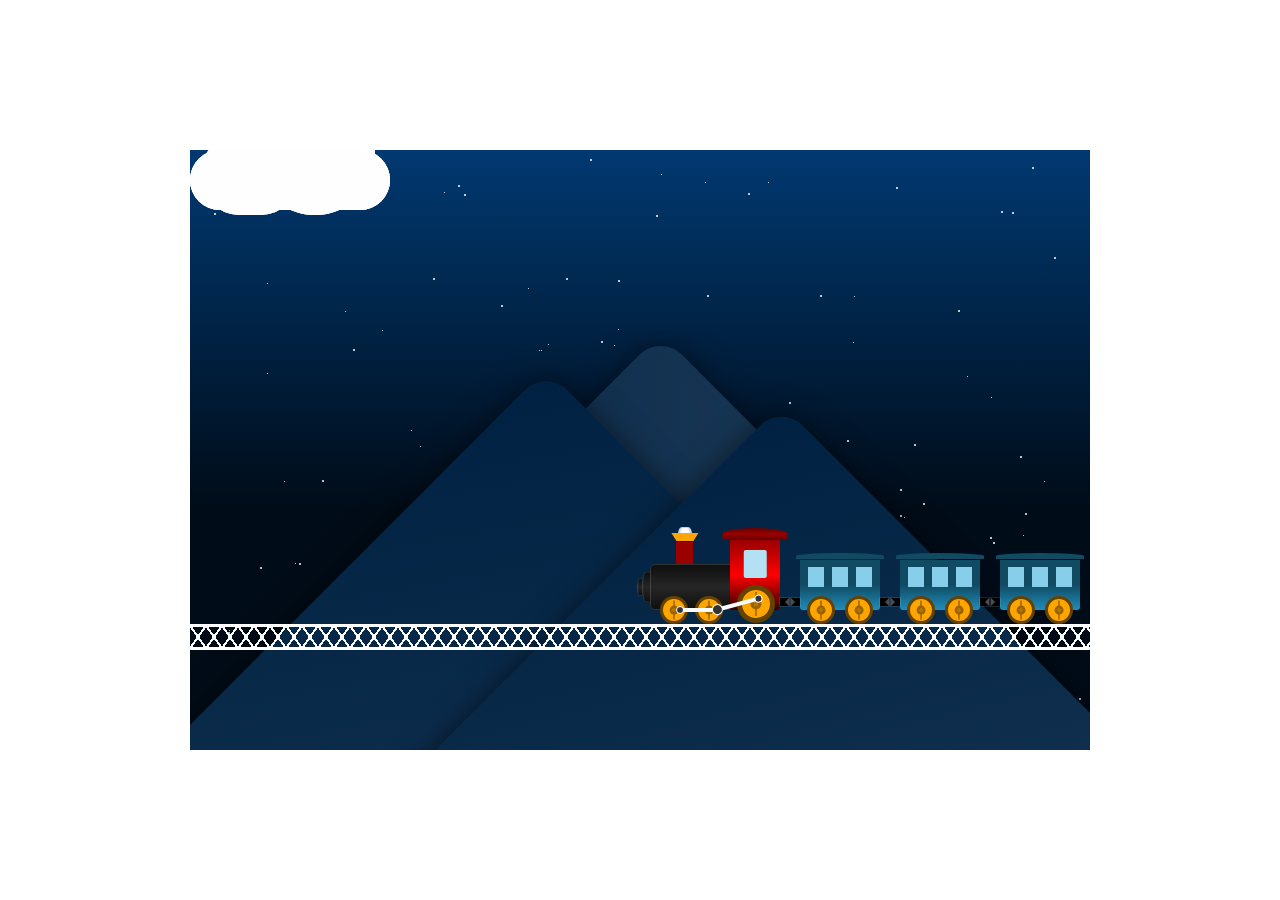
<file: 7 assignment/layout/index.html>
<!DOCTYPE html>
<html lang="ru">
<head>
  <meta charset="utf-8">
  <title>Задача «Мультик»</title>
  <link rel="stylesheet" href="index.css">
  <link rel="stylesheet" href="stars.css">
</head>
<body>
<div class="center">
  <div class="canvas">
    <div class="stars">
      <div class="star"></div>
      <div class="star"></div>
      <div class="star"></div>
      <div class="star"></div>
      <div class="star"></div>
      <div class="star"></div>
      <div class="star"></div>
      <div class="star"></div>
      <div class="star"></div>
      <div class="star"></div>
      <div class="star"></div>
      <div class="star"></div>
      <div class="star"></div>
      <div class="star"></div>
      <div class="star"></div>
      <div class="star"></div>
      <div class="star"></div>
      <div class="star"></div>
      <div class="star"></div>
      <div class="star"></div>
      <div class="star"></div>
      <div class="star"></div>
      <div class="star"></div>
      <div class="star"></div>
      <div class="star"></div>
      <div class="star"></div>
      <div class="star"></div>
      <div class="star"></div>
      <div class="star"></div>
      <div class="star"></div>
      <div class="star"></div>
      <div class="star"></div>
      <div class="star"></div>
      <div class="star"></div>
      <div class="star"></div>
      <div class="star"></div>
      <div class="star"></div>
      <div class="star"></div>
      <div class="star"></div>
      <div class="star"></div>
      <div class="star"></div>
      <div class="star"></div>
      <div class="star"></div>
      <div class="star"></div>
      <div class="star"></div>
      <div class="star"></div>
      <div class="star"></div>
      <div class="star"></div>
      <div class="star"></div>
      <div class="star"></div>
      <div class="star"></div>
      <div class="star"></div>
      <div class="star"></div>
      <div class="star"></div>
      <div class="star"></div>
      <div class="star"></div>
      <div class="star"></div>
      <div class="star"></div>
      <div class="star"></div>
      <div class="star"></div>
      <div class="star"></div>
      <div class="star"></div>
      <div class="star"></div>
      <div class="star"></div>
      <div class="star"></div>
      <div class="star"></div>
      <div class="star"></div>
      <div class="star"></div>
      <div class="star"></div>
      <div class="star"></div>
      <div class="star"></div>
      <div class="star"></div>
      <div class="star"></div>
      <div class="star"></div>
      <div class="star"></div>
      <div class="star"></div>
      <div class="star"></div>
      <div class="star"></div>
      <div class="star"></div>
      <div class="star"></div>
      <div class="star"></div>
      <div class="star"></div>
      <div class="star"></div>
      <div class="star"></div>
      <div class="star"></div>
      <div class="star"></div>
      <div class="star"></div>
      <div class="star"></div>
      <div class="star"></div>
      <div class="star"></div>
      <div class="star"></div>
      <div class="star"></div>
      <div class="star"></div>
      <div class="star"></div>
      <div class="star"></div>
      <div class="star"></div>
      <div class="star"></div>
      <div class="star"></div>
      <div class="star"></div>
      <div class="star"></div>
      <div class="star"></div>
      <div class="star"></div>
      <div class="star"></div>
      <div class="star"></div>
      <div class="star"></div>
      <div class="star"></div>
      <div class="star"></div>
      <div class="star"></div>
    </div>
    <div class="moon"></div>
    <div class="clouds">
      <div class="cloud"></div>
      <div class="cloud"></div>
      <div class="cloud"></div>
      <div class="cloud"></div>
    </div>
    <div class="h-con">
      <div class="hill2"></div>
      <div class="hill"></div>
      <div class="hill3"></div>
    </div>
    <div class="train">
      <div class="engine-front">
        <div class="chimney">
          <div class="smoke"></div>
          <div class="smoke smoke-2"></div>
          <div class="smoke smoke-3"></div>
          <div class="smoke smoke-4"></div>
        </div>
      </div>

      <div class="engine-body"></div>

      <div class="compartment">
        <div class="compartment-window"></div>
      </div>

      <div class="compartment compartment-two">
        <div class="compartment-window"></div>
      </div>

      <div class="compartment compartment-three">
        <div class="compartment-window"></div>
      </div>

      <div class="wheel-holder">
        <div class="wheel"></div>
        <div class="wheel wheel-2">
          <div class="wheel-joint"></div>
          <div class="wheel-joint wheel-joint-2"></div>
        </div>
        <div class="wheel wheel-3"></div>
        <div class="wheel wheel-4"></div>
        <div class="wheel wheel-5"></div>
        <div class="wheel wheel-6"></div>
        <div class="wheel wheel-7"></div>
        <div class="wheel wheel-8"></div>
        <div class="wheel wheel-9"></div>
      </div>
    </div>
    <div class="bridge"></div>
    <div class="side-right"></div>
    <div class="side-top"></div>
  </div>
</div>
</body>
</html>
</file>
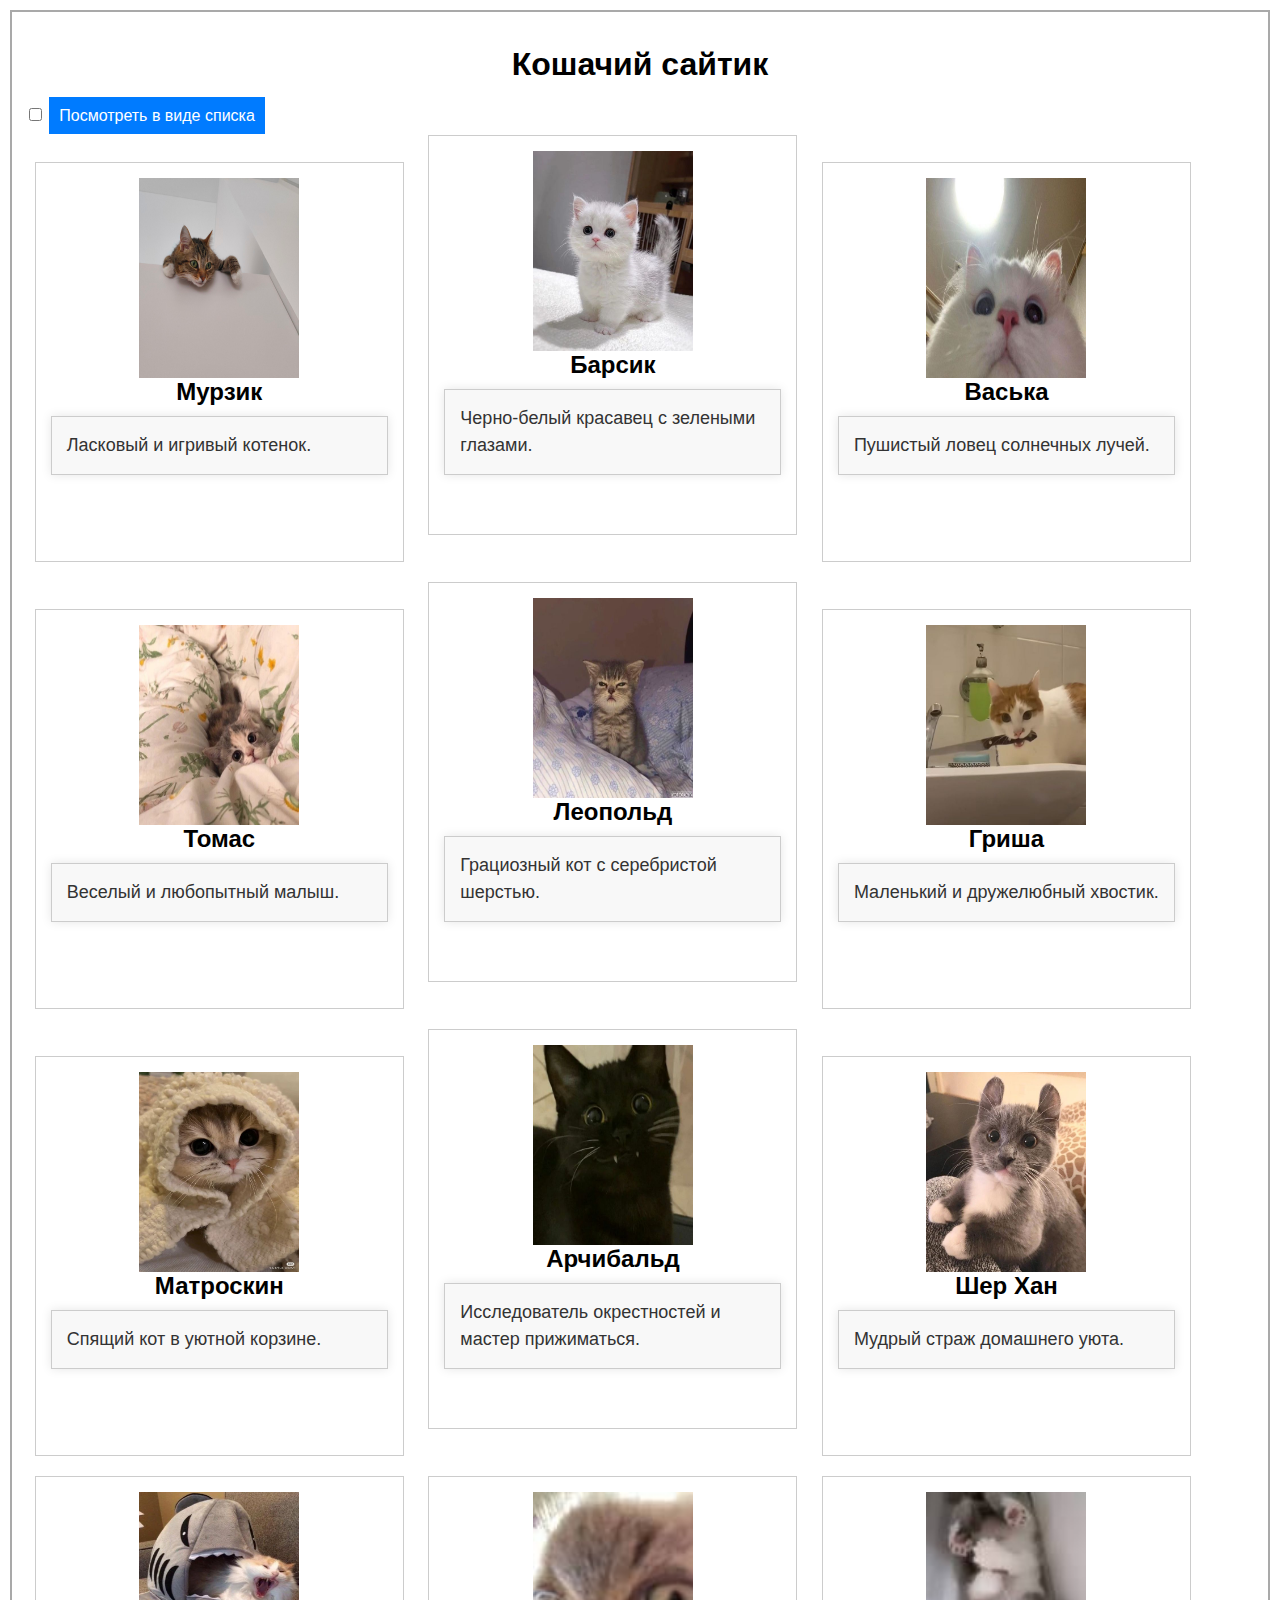
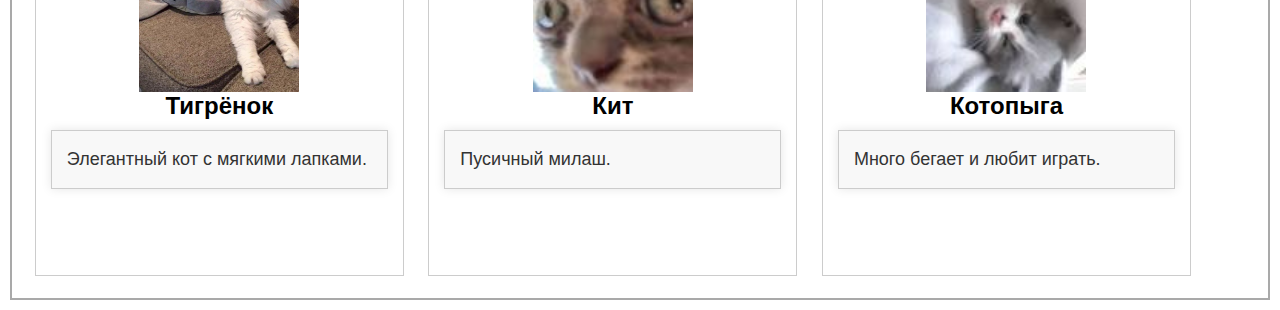
<file: 2 assignment/layout/src/index.html>
<!DOCTYPE html>
<html lang="ru">
<head>
  <meta charset="utf-8">
  <title>02-about-cats</title>
  <link rel="stylesheet" href="./index.css">
</head>
<body>
    <header>
        <h1>Кошачий сайтик</h1>
    </header>

    <input type="checkbox" id="toggleSwitch" class="toggle">
    <label for="toggleSwitch" class="toggle-button">
      Посмотреть в виде списка
    </label>

    <div class="cat-container">
      <!-- Repeat the following block for each cat -->
        <div class="cat-border">
            <div class="cat-img">
              <img src="cat1.jpeg" alt="cat1" width=160 height=200 class="cat-photo">
            </div>
            <div class="cat-name"><span>Мурзик</span></div>
            <div class="cat-description">Ласковый и игривый котенок.</div>
            <div class="cat-info">
              <p class="cat-info-age"><b>Возраст:</b> 1 год</p>
              <p class="cat-info-breed"><b>Порода:</b> Нет</p>
              <p class="cat-info-health"><b>Болезни:</b> Нет</p>
              <p class="cat-info-status"><b>Статус:</b> Ищет хозяина</p>
            </div>
        </div>

        <div class="cat-border">
            <div class="cat-img">
              <img src="cat2.jpg" alt="cat2" width=160 height=200 class="cat-photo">
            </div>
            <div class="cat-name"><span>Барсик</span></div>
            <div class="cat-description">Черно-белый красавец с зелеными глазами.</div>
          <div class="cat-info">
              <p class="cat-info-age"><b>Возраст:</b> 2 года</p>
              <p class="cat-info-breed"><b>Порода:</b> Сиамская</p>
              <p class="cat-info-health"><b>Здоровье:</b> Привит</p>
              <p class="cat-info-status"><b>Статус:</b> Уже нашел хозяина</p>
          </div>
        </div>

        <div class="cat-border">
            <div class="cat-img">
              <img src="cat3.png" alt="cat3" width=160 height=200 class="cat-photo">
            </div>
            <div class="cat-name"><span>Васька</span></div>
            <div class="cat-description">Пушистый ловец солнечных лучей.</div>
            <div class="cat-info">
                <p class="cat-info-age"><b>Возраст:</b> 3 года</p>
                <p class="cat-info-breed"><b>Порода:</b> Персидская</p>
                <p class="cat-info-health"><b>Здоровье:</b> Стерилизован</p>
                <p class="cat-info-status"><b>Статус:</b> Ищет новый дом</p>
            </div>
        </div>

        <div class="cat-border">
            <div class="cat-img">
              <img src="cat4.jpg" alt="cat2" width=160 height=200 class="cat-photo">
            </div>
            <div class="cat-name"><span>Томас</span></div>
            <div class="cat-description">Веселый и любопытный малыш.</div>
            <div class="cat-info">
                <p class="cat-info-age"><b>Возраст:</b> 1,5 года</p>
                <p class="cat-info-breed"><b>Порода:</b> Мейн-кун</p>
                <p class="cat-info-health"><b>Здоровье:</b> Здоров</p>
                <p class="cat-info-status"><b>Статус:</b> Зарезервирован</p>
            </div>
        </div>

        <div class="cat-border">
            <div class="cat-img">
              <img src="cat5.jpg" alt="cat2" width=160 height=200 class="cat-photo">
            </div>
            <div class="cat-name"><span>Леопольд</span></div>
            <div class="cat-description">Грациозный кот с серебристой шерстью.</div>
            <div class="cat-info">
                <p class="cat-info-age"><b>Возраст:</b> 2.5 года</p>
                <p class="cat-info-breed"><b>Порода:</b> Британская</p>
                <p class="cat-info-health"><b>Здоровье:</b> Ветеринарно проверен</p>
                <p class="cat-info-status"><b>Статус:</b> Ждет любящего хозяина</p>
            </div>
        </div>

        <div class="cat-border">
            <div class="cat-img">
              <img src="cat6.jpg" alt="cat2" width=160 height=200 class="cat-photo">
            </div>
            <div class="cat-name"><span>Гриша</span></div>
            <div class="cat-description">Маленький и дружелюбный хвостик.</div>
            <div class="cat-info">
                <p class="cat-info-age"><b>Возраст:</b> 1 год</p>
                <p class="cat-info-breed"><b>Порода:</b> Рэгдолл</p>
                <p class="cat-info-health"><b>Здоровье:</b> Кастрирован</p>
                <p class="cat-info-status"><b>Статус:</b> Новый приют</p>
            </div>
        </div>

        <div class="cat-border">
            <div class="cat-img">
              <img src="cat7.jpg" alt="cat2" width=160 height=200 class="cat-photo">
            </div>
            <div class="cat-name"><span>Матроскин</span></div>
            <div class="cat-description">Спящий кот в уютной корзине.</div>
            <div class="cat-info">
                <p class="cat-info-age"><b>Возраст:</b> 4 года</p>
                <p class="cat-info-breed"><b>Порода:</b> Шотландская</p>
                <p class="cat-info-health"><b>Здоровье:</b> Прошел курс лечения</p>
                <p class="cat-info-status"><b>Статус:</b> Ищет дом для усыновления</p>
            </div>
        </div>

        <div class="cat-border">
            <div class="cat-img">
              <img src="cat8.jpg" alt="cat2" width=160 height=200 class="cat-photo">
            </div>
            <div class="cat-name"><span>Арчибальд</span></div>
            <div class="cat-description">Исследователь окрестностей и мастер прижиматься.</div>
            <div class="cat-info">
                <p class="cat-info-age"><b>Возраст:</b> 2 года</p>
                <p class="cat-info-breed"><b>Порода:</b> Манчкин</p>
                <p class="cat-info-health"><b>Здоровье:</b> Вакцинирован</p>
                <p class="cat-info-status"><b>Статус:</b> Готов к переезду</p>
            </div>
        </div>

        <div class="cat-border">
            <div class="cat-img">
              <img src="cat9.jpg" alt="cat2" width=160 height=200 class="cat-photo">
            </div>
            <div class="cat-name"><span>Шер Хан</span></div>
            <div class="cat-description">Мудрый страж домашнего уюта.</div>
            <div class="cat-info">
                <p class="cat-info-age"><b>Возраст:</b> 3 года</p>
                <p class="cat-info-breed"><b>Порода:</b> Бенгальская</p>
                <p class="cat-info-health"><b>Здоровье:</b> Проверен ветеринаром</p>
                <p class="cat-info-status"><b>Статус:</b> Ищет дом и заботу</p>
            </div>
        </div>

        <div class="cat-border">
            <div class="cat-img">
              <img src="cat10.png" alt="cat2" width=160 height=200 class="cat-photo">
            </div>
            <div class="cat-name"><span>Тигрёнок</span></div>
            <div class="cat-description">Элегантный кот с мягкими лапками.</div>
            <div class="cat-info">
                <p class="cat-info-age"><b>Возраст:</b> 1.5 года</p>
                <p class="cat-info-breed"><b>Порода:</b> Сфинкс</p>
                <p class="cat-info-health"><b>Здоровье:</b> Без хвоста</p>
                <p class="cat-info-status"><b>Статус:</b> Игривый и ласковый</p>
            </div>
        </div>

        <div class="cat-border">
            <div class="cat-img">
              <img src="cat11.jpg" alt="cat2" width=160 height=200 class="cat-photo">
            </div>
            <div class="cat-name"><span>Кит</span></div>
            <div class="cat-description">Пусичный милаш.</div>
            <div class="cat-info">
                <p class="cat-info-age"><b>Возраст:</b> 4 года</p>
                <p class="cat-info-breed"><b>Порода:</b> Ориентальская</p>
                <p class="cat-info-health"><b>Здоровье:</b> Стерилизован</p>
                <p class="cat-info-status"><b>Статус:</b> Ждет своего хозяина</p>
            </div>
        </div>

        <div class="cat-border">
            <div class="cat-img">
              <img src="cat12.jpg" alt="cat2" width=160 height=200 class="cat-photo">
            </div>
            <div class="cat-name"><span>Котопыга</span></div>
            <div class="cat-description">Много бегает и любит играть.</div>
            <div class="cat-info">
                <p class="cat-info-age"><b>Возраст:</b> 2.5 года</p>
                <p class="cat-info-breed"><b>Порода:</b> Русская голубая</p>
                <p class="cat-info-health"><b>Здоровье:</b> Проверен ветеринаром</p>
                <p class="cat-info-status"><b>Статус:</b> Находится в приюте</p>
            </div>
        </div>

        <!-- End of cat block -->

        <!-- Repeat the above block for each cat -->
    </div>

</body>
</html>
</file>
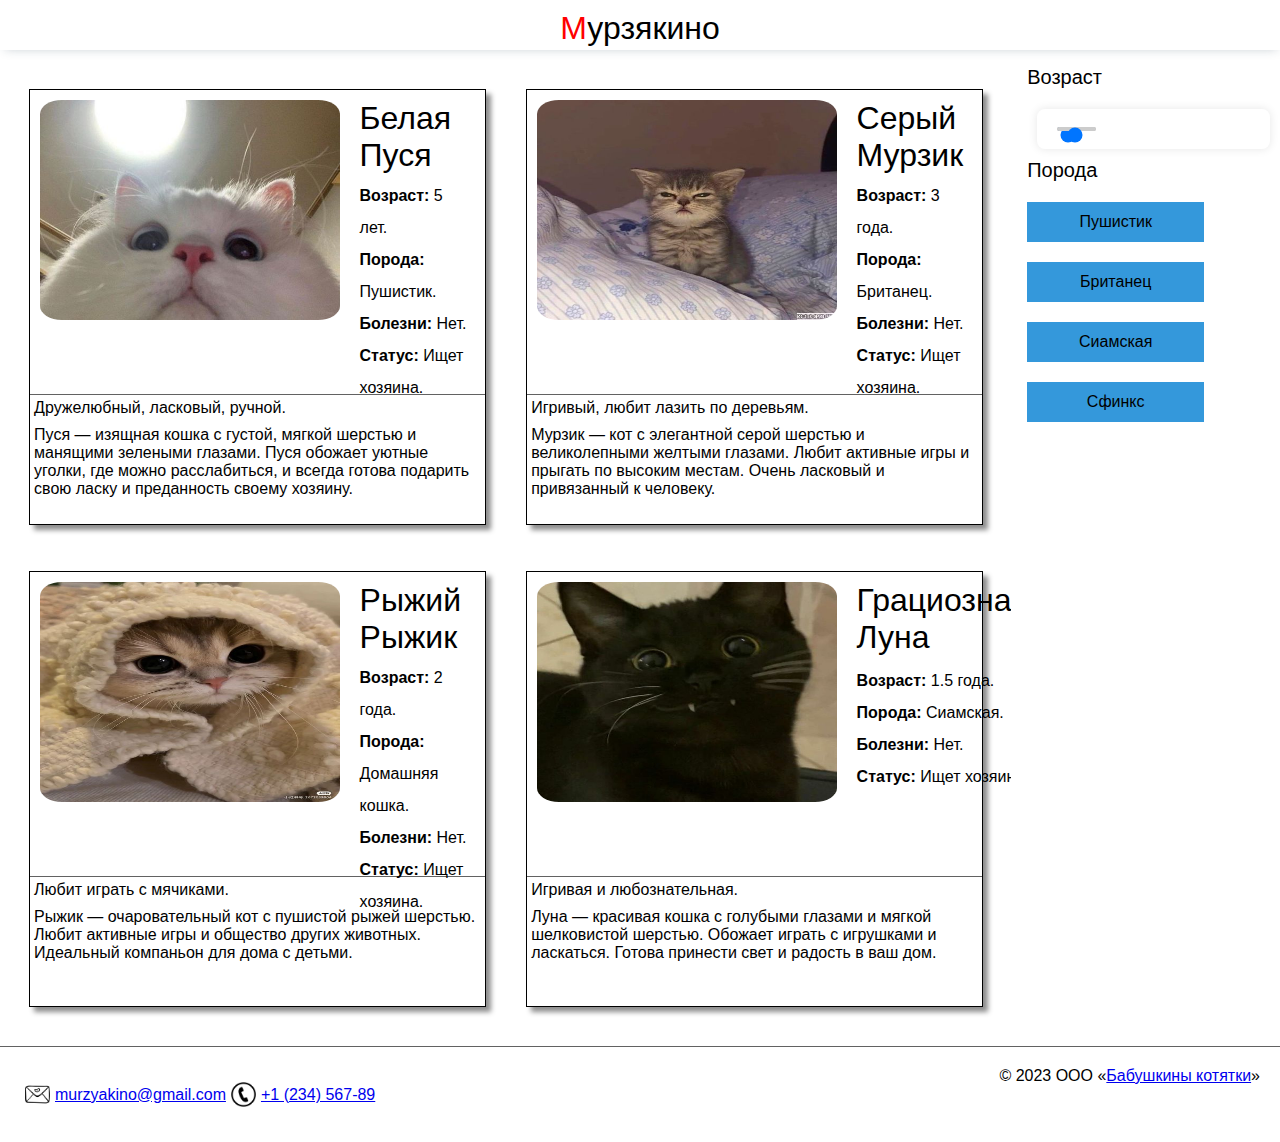
<file: 4 assignment/layout/src/index.html>
<!DOCTYPE html>
<html lang="ru">
<head>
    <meta charset="utf-8">
    <title>Мурзякино</title>
    <link rel="stylesheet" href="./index.css">
</head>
<body>
<div class="wrapper">
    <div class="box header">
        Мурзякино
    </div>
    <div class="box sidebar">
        <div class="sidebar__age_container">
            <div class="main age">Возраст</div>
            <div class="range-container">
                <div class="range-slider">
                    <input type="range" min="1" max="20" value="3">
                    <input type="range" min="1" max="20" value="9">
                </div>
            </div>
        </div>
        <div class="sidebar__breed_container">
            <div class="main age">Порода</div>
            <button class="breed_button" type="submit">Пушистик</button>
            <button class="breed_button" type="submit">Британец</button>
            <button class="breed_button" type="submit">Сиамская</button>
            <button class="breed_button" type="submit">Сфинкс</button>
        </div>
    </div>
    <div class="box content">
        <div class="cat-container">
            <div class="upper-form">
                <div class="form__image_container">
                    <img src="content/cat3.png" alt="cat1" class="form__image">
                </div>
                <div class="form__text">
                    <div class="form__cat_name">
                        Белая Пуся
                    </div>
                    <div class="form__characteristics">
                        <b>Возраст:</b> 5 лет.
                        <br>
                        <b>Порода:</b> Пушистик.
                        <br>
                        <b>Болезни:</b> Нет.
                        <br>
                        <b>Статус:</b> Ищет хозяина.
                    </div>
                </div>
            </div>
            <div class="lower-form">
                <div class="form__description">
                    <div class="form__bio">
                        Дружелюбный, ласковый, ручной.
                    </div>
                    <div class="form__long_description">
                        Пуся — изящная кошка с густой, мягкой шерстью и манящими зелеными глазами. Пуся обожает уютные
                        уголки, где можно расслабиться, и всегда готова подарить свою ласку и преданность своему
                        хозяину.
                    </div>
                </div>
            </div>
        </div>
        <div class="cat-container">
            <div class="upper-form">
                <div class="form__image_container">
                    <img src="content/cat5.jpg" alt="cat2" class="form__image">
                </div>
                <div class="form__text">
                    <div class="form__cat_name">
                        Серый Мурзик
                    </div>
                    <div class="form__characteristics">
                        <b>Возраст:</b> 3 года.
                        <br>
                        <b>Порода:</b> Британец.
                        <br>
                        <b>Болезни:</b> Нет.
                        <br>
                        <b>Статус:</b> Ищет хозяина.
                    </div>
                </div>
            </div>
            <div class="lower-form">
                <div class="form__description">
                    <div class="form__bio">
                        Игривый, любит лазить по деревьям.
                    </div>
                    <div class="form__long_description">
                        Мурзик — кот с элегантной серой шерстью и великолепными желтыми глазами. Любит активные игры и
                        прыгать по высоким местам. Очень ласковый и привязанный к человеку.
                    </div>
                </div>
            </div>
        </div>

        <div class="cat-container">
            <div class="upper-form">
                <div class="form__image_container">
                    <img src="content/cat7.jpg" alt="cat3" class="form__image">
                </div>
                <div class="form__text">
                    <div class="form__cat_name">
                        Рыжий Рыжик
                    </div>
                    <div class="form__characteristics">
                        <b>Возраст:</b> 2 года.
                        <br>
                        <b>Порода:</b> Домашняя кошка.
                        <br>
                        <b>Болезни:</b> Нет.
                        <br>
                        <b>Статус:</b> Ищет хозяина.
                    </div>
                </div>
            </div>
            <div class="lower-form">
                <div class="form__description">
                    <div class="form__bio">
                        Любит играть с мячиками.
                    </div>
                    <div class="form__long_description">
                        Рыжик — очаровательный кот с пушистой рыжей шерстью. Любит активные игры и общество других
                        животных. Идеальный компаньон для дома с детьми.
                    </div>
                </div>
            </div>
        </div>
        <div class="cat-container">
            <div class="upper-form">
                <div class="form__image_container">
                    <img src="content/cat8.jpg" alt="cat4" class="form__image">
                </div>
                <div class="form__text">
                    <div class="form__cat_name">
                        Грациозная Луна
                    </div>
                    <div class="form__characteristics">
                        <b>Возраст:</b> 1.5 года.
                        <br>
                        <b>Порода:</b> Сиамская.
                        <br>
                        <b>Болезни:</b> Нет.
                        <br>
                        <b>Статус:</b> Ищет хозяина.
                    </div>
                </div>
            </div>
            <div class="lower-form">
                <div class="form__description">
                    <div class="form__bio">
                        Игривая и любознательная.
                    </div>
                    <div class="form__long_description">
                        Луна — красивая кошка с голубыми глазами и мягкой шелковистой шерстью. Обожает играть с
                        игрушками и ласкаться. Готова принести свет и радость в ваш дом.
                    </div>
                </div>
            </div>
        </div>
    </div>
    <div class="box footer">
        <div class="footer__left">
            <div class="footer__email">
                <img class="footer__img" alt="значок письма" src="./content/email.png">
                <a href="mailto:murzyakino@gmail.com">murzyakino@gmail.com</a>
            </div>
            <div class="footer__phone">
                <img class="footer__img" alt="значок трубки" src="./content/phone-icon-black-and-white-4.jpg">
                <a href="tel:+123456789">+1 (234) 567-89</a>
            </div>
        </div>
        <div class="footer_right">
            <div class="footer__copyright"><span>&copy; </span>2023 ООО &#0171;<a href="#">Бабушкины
                котятки</a>&#0187;
            </div>
        </div>
    </div>
</div>
</body>
</html>
</file>
<file: 7 assignment/layout/index.css>
*,
*:before,
*:after {
  box-sizing: border-box;
  margin: 0;
  padding: 0;

  word-break: break-all;
}

html {
  height: 100%;

  font-size: 10px;
}

body {
  height: 100%;

  color: #6e6e6e;

  font-size: 1.6rem;
}

header,
footer {
  display: block;
}

a,
a:link,
a:visited {
  color: #4d4d4d;
  text-decoration: none;
}

img {
  border: 0;
}

ul {
  list-style: none;
}

.center {
  position: relative;

  display: flex;
  overflow: hidden;

  height: 100%;
  margin: auto;
}

.center::before,
.center::after {
  position: absolute;

  content: '';
}

.canvas {
  position: relative;

  overflow: hidden;

  width: 900px;
  height: 600px;
  margin: auto;

  transition: 1s ease-out;

  background: linear-gradient(#013971, #000c18 60%);
  transform-style: preserve-3d;
}

.screen-corner {
  position: absolute;
  z-index: 5;

  width: 40%;
  height: 50%;

  transition: all 1s ease-in-out;
}

.right-top {
  position: absolute;
  top: 0;
  left: 60%;
}

.left-top {
  position: absolute;
  top: 0;
  left: 0;
}

.left-bottom {
  position: absolute;
  top: 50%;
  left: 0;
}

.right-bottom {
  position: absolute;
  top: 50%;
  left: 60%;
}

.right-top:hover ~ .canvas {
  transform: perspective(1500px) rotateX(25deg) rotateY(10deg);
}

.left-top:hover ~ .canvas {
  transform: perspective(1500px) rotateX(25deg) rotateY(-10deg);
}

.right-bottom:hover ~ .canvas {
  transform: perspective(1500px) rotateX(-25deg) rotateY(10deg);
}

.left-bottom:hover ~ .canvas {
  transform: perspective(1500px) rotateX(-25deg) rotateY(-10deg);
}

.moon {
  position: absolute;
  top: 350px;
  left: calc(50% - 150px);

  width: 300px;
  height: 300px;

  border-radius: 50%;

  animation: moon-up 6s linear forwards, moon-to-space 4s 8s ease-in-out forwards;

  background: #fefce6;

  box-shadow: 0 1px 30px 0 rgba(255, 255, 255, 1);

  opacity: 1;
}

@keyframes moon-up {
  to {
    transform: translate(0, -125%) scale(0.4);
  }
}

@keyframes moon-to-space {
  from {
    transform: translate(0, -125%) scale(0.4);
  }
  to {
    transform: translate(225%, -225%) scale(0.4);
  }
}

.second-moon-img {
  position: absolute;
  top: 0;
  left: 0;

  width: 100%;
  height: 100%;

  animation: second-moon-appear 1s 6s ease-in forwards;

  opacity: 0;
}

@keyframes second-moon-appear {
  to {
    opacity: 0.8;
  }
}

.center::after {
  width: 100%;
  height: 100%;
}

.stars {
  position: relative;

  overflow: hidden;

  width: 100%;
  height: 875px;
  margin: 0 auto;
}

.star-1 {
  position: absolute;
  z-index: 1;

  width: 1px;
  height: 1px;
  margin-top: 291px;
  margin-left: 1042px;

  border-radius: 50%;

  animation: twinkle-0 1s linear infinite;
  animation-delay: 0s;

  background: white;

  opacity: 1;
}

.bridge {
  position: absolute;
  bottom: 10rem;
  z-index: 1;

  width: 100%;
  height: 2.6rem;

  border-top: 0.3rem solid white;
  border-bottom: 0.3rem solid white;

  /* stylelint-disable-next-line */
  background: linear-gradient(55deg, transparent 46%, white 46%, white 54%, transparent 54%) left/1.6rem 2.2rem,
  linear-gradient(-55deg, transparent 46%, white 46%, white 54%, transparent 54%) left/1.6rem 2.2rem;
}

.train {
  position: absolute;
  right: 0;
  bottom: 12.6rem;
  z-index: 1;

  width: 44rem;
  height: 10rem;

  animation: train-move-left 20s linear infinite;
}

@keyframes train-move-left {
  from {
    transform: translate(100%, 0);
  }
  to {
    transform: translate(-250%, 0);
  }
}

.engine-front,
.engine-front::before,
.engine-front::after {
  border: 0.1rem solid rgba(255, 255, 255, 0.15);
  border-right: none;
  border-radius: 50% 0 0 50%;

  background: linear-gradient(0deg, #0f0f0f, #262626, #0f0f0f);
}

.engine-front {
  position: absolute;
  bottom: 1.4rem;
  left: 0;

  width: 8rem;
  height: 4.6rem;

  border-radius: 0.5rem 0 0 0.5rem;
}

.engine-front::before,
.engine-front::after {
  position: absolute;
  top: 50%;
  left: -0.9rem;

  width: 0.8rem;
  height: 70%;

  transform: translate(0, -50%);

  content: '';
}

.engine-front::after {
  left: -1.4rem;

  width: 0.5rem;
  height: 40%;
}

.chimney {
  position: absolute;
  top: -2.3rem;
  left: 2.5rem;

  width: 1.7rem;
  height: 2.2rem;

  background: #900;
}

.chimney::before,
.chimney::after {
  position: absolute;

  content: '';
}

.chimney::before {
  top: -0.9rem;
  left: 50%;

  width: 160%;

  border-top: 0.8rem solid orange;
  border-right: 0.5rem solid transparent;
  border-bottom: none;
  border-left: 0.5rem solid transparent;

  transform: translate(-50%, 0);
}

.smoke {
  position: absolute;
  top: -1.5rem;
  left: 0.2rem;
  z-index: -1;

  width: 0.8rem;
  height: 1.4rem;

  border-radius: 50%;

  animation: smoke 3s linear infinite;

  background: rgba(255, 255, 255, 0.8);
}

@keyframes smoke {
  0% {
    transform: translate(0, 0);

    opacity: 1;
  }

  20% {
    transform: translate(150%, -150%);

    opacity: 0.8;
  }

  60% {
    transform: translate(400%, -350%) scale(1.3);

    opacity: 0.4;
  }

  80% {
    transform: translate(500%, -400%) scale(1.5);

    opacity: 0.2;
  }

  100% {
    transform: translate(550%, -480%);

    opacity: 0;
  }
}

.smoke-2 {
  left: 0.4rem;

  animation-delay: 0.5s;
}

.smoke-3 {
  left: 0.6rem;

  animation-delay: 1s;
}

.smoke-4 {
  left: 0.8rem;

  animation-delay: 1.5s;
}

.engine-body {
  position: absolute;
  bottom: 1.4rem;
  left: 8rem;

  width: 5rem;
  height: 7rem;

  border-radius: 0 0 0.4rem;

  background: linear-gradient(0deg, #300, red, #900);
}

.engine-body::before,
.engine-body::after {
  position: absolute;
  left: 50%;

  transform: translate(-50%, 0);

  content: '';
}

.engine-body::before {
  top: -1.2rem;

  width: 130%;
  height: 1.2rem;

  border-radius: 50% 50% 0 0;

  background: linear-gradient(0deg, #600, #900, #600);
}

.engine-body::after {
  top: 1rem;

  width: 45%;
  height: 40%;

  border-radius: 0.2rem;

  background: #b3e0f2;
}

.wheel-holder {
  position: absolute;
  bottom: 0;

  width: 100%;
  height: 2.8rem;
}

.wheel {
  position: absolute;
  left: 1rem;

  width: 2.8rem;
  height: 2.8rem;

  border: 0.3rem solid rgba(0, 0, 0, 0.6);
  border-radius: 50%;

  animation: wheel 2s linear infinite;

  background: orange;
}

@keyframes wheel {
  to {
    transform: rotate(-360deg);
  }
}

.wheel-2 {
  left: 4.5rem;
}

.wheel-3 {
  top: -1.1rem;
  left: 8.7rem;

  width: 3.8rem;
  height: 3.8rem;

  border-width: 0.5rem;
}

.wheel-4 {
  left: 15.7rem;
}

.wheel-5 {
  left: 19.5rem;
}

.wheel-6 {
  left: 25.7rem;
}

.wheel-7 {
  left: 29.5rem;
}

.wheel-8 {
  left: 35.7rem;
}

.wheel-9 {
  left: 39.5rem;
}

.wheel::before,
.wheel::after {
  position: absolute;

  top: 50%;
  left: 50%;

  transform: translate(-50%, -50%);

  content: '';
}

.wheel::before {
  width: 0.2rem;
  height: 86%;

  background: rgba(0, 0, 0, 0.3);
}

.wheel::after {
  width: 40%;
  height: 40%;

  border-radius: 50%;

  background: radial-gradient(circle at center, #b37400 30%, #996300 30%);
}

.compartment {
  position: absolute;
  bottom: 1.4rem;
  left: 15rem;

  width: 8rem;
  height: 5rem;

  border-radius: 0 0 0.3rem 0.3rem;

  animation: body-upDown 0.3s infinite;

  background: linear-gradient(#104b63 50%, #1f8dba);
}

.compartment-two {
  left: 25rem;
}

.compartment-three {
  left: 35rem;
}

.compartment::before,
.compartment::after {
  position: absolute;
  bottom: 0.4rem;

  width: 0.9rem;
  height: 0.8rem;

  border: 0.4rem solid transparent;

  background: black;
  box-shadow: 0 0 0 1px rgba(255, 255, 255, 0.1);

  content: '';
}

.compartment::before {
  left: -0.9rem;

  border-left: 0.4rem solid rgba(255, 255, 255, 0.3);
}

.compartment::after {
  left: -2rem;

  border-right: 0.4rem solid rgba(255, 255, 255, 0.3);
}

.compartment-window {
  position: absolute;
  top: 0.7rem;

  width: 100%;
  height: 40%;

  background-image: linear-gradient(90deg, transparent 0.8rem, skyblue 0.8rem);
  background-position: left;
  background-size: 2.4rem 100%;
}

.compartment-window::before,
.compartment-window::after {
  position: absolute;

  content: '';
}

.compartment-window::before {
  top: -1.4rem;
  left: 50%;

  width: 110%;
  height: 0.6rem;

  border-radius: 50% 50% 0 0;

  transform: translate(-50%, 0);

  background: #104b63;
}

.wheel-joint {
  position: absolute;
  top: calc(50% - 0.2rem);
  right: 0.4rem;
  z-index: 1;

  width: 3.6rem;
  height: 0.4rem;

  border-radius: 0.6rem;

  animation: wheel 2s linear infinite reverse;

  transform-origin: 100% 50%;

  background: white;
}

.wheel-joint::before,
.wheel-joint::after {
  position: absolute;
  top: 50%;

  width: 0.8rem;
  height: 0.8rem;

  border: 0.1rem solid white;
  border-radius: 50%;

  transform: translate(0, -50%);

  background: #333;

  content: '';
}

.wheel-joint::before {
  left: -0.4rem;
}

.wheel-joint::after {
  right: -0.4rem;
}

.wheel-joint-2 {
  right: auto;
  left: 1.8rem;

  width: 4.4rem;

  animation: wheel-joint-2 2s linear infinite;

  transform: rotate(-15deg);
  transform-origin: 0 50%;
}

@keyframes wheel-joint-2 {
  0% {
    transform: rotate(0);
  }

  50% {
    transform: rotate(162deg);
  }

  100% {
    transform: rotate(360deg);
  }
}

.wheel-joint-2::before {
  width: 1.1rem;
  height: 1.1rem;
}

.h-con {
  position: absolute;
  bottom: 0;
  left: 0;
  z-index: 1;

  overflow: hidden;

  width: 100%;
  height: 420px;
}

.hill {
  position: absolute;
  z-index: 130;

  width: 700px;
  height: 1000px;
  margin-top: 140px;
  margin-left: -100px;

  border-radius: 30px;

  transform: rotate(45deg);

  background: linear-gradient(to bottom right, #002142, #27435f);
  box-shadow: 0 1px 30px 0 rgba(0, 0, 0, 0.5);
}

.hill2 {
  position: absolute;
  z-index: 130;

  width: 800px;
  height: 1000px;
  margin-top: 140px;
  margin-left: 0;

  border-radius: 30px;

  transform: rotate(45deg);

  background: linear-gradient(to top right, #002142, #27435f);
  box-shadow: 0 1px 30px 0 rgba(0, 0, 0, 0.5);
}

.hill3 {
  position: absolute;
  z-index: 130;

  width: 600px;
  height: 1000px;
  margin-top: 140px;
  margin-left: 150px;

  border-radius: 30px;

  transform: rotate(45deg);

  background: linear-gradient(to bottom right, #002142, #27435f);
  box-shadow: 0 1px 30px 0 rgba(0, 0, 0, 0.5);
}

.cloud {
  position: absolute;
  top: 0;
  left: 0;
  z-index: 1;

  width: 200px;
  height: 60px;

  border-radius: 200px;

  background: #fff;

  opacity: 0.8;
}

.cloud:before,
.cloud:after {
  position: absolute;
  top: -15px;
  left: 10px;

  width: 100px;
  height: 80px;

  border-radius: 100px;

  background: #fff;

  content: '';
}

.cloud:after {
  top: -55px;
  right: 15px;
  left: auto;

  width: 120px;
  height: 120px;
}

.clouds .cloud:nth-child(1) {
  animation: cloud1-move 13s linear infinite;
}

.clouds .cloud:nth-child(2) {
  animation: cloud2-move 20s linear infinite;
}

.clouds .cloud:nth-child(3) {
  animation: cloud3-move 25s linear infinite;
}

.clouds .cloud:nth-child(4) {
  animation: cloud4-move 30s linear infinite;
}

@keyframes cloud1-move {
  from {
    transform: translate(-120%, 270%) scale(1.3);
  }

  to {
    transform: translate(500%, 270%) scale(1.3);
  }
}

@keyframes cloud2-move {
  from {
    transform: translate(500%, 200%) scale(-0.6, 0.6);
  }

  to {
    transform: translate(-120%, 200%) scale(-0.6, 0.6);
  }
}

@keyframes cloud3-move {
  from {
    transform: translate(-120%, 75%) scale(0.4);
  }

  to {
    transform: translate(500%, 75%) scale(0.4);
  }
}

@keyframes cloud4-move {
  from {
    transform: translate(500%, 20%) scale(-0.3, 0.3);
  }

  to {
    transform: translate(-120%, 20%) scale(-0.3, 0.3);
  }
}
</file>
<file: 7 assignment/layout/stars.css>
.stars {
  position: relative;

  overflow: hidden;

  width: 100%;
  height: 875px;
  margin: 0 auto;
}

.star:nth-child(0) {
  position: absolute;
  z-index: 1;

  width: 2px;
  height: 2px;
  margin-top: 100px;
  margin-left: 130px;

  border-radius: 50%;

  animation: twinkle-0 1s linear infinite;
  animation-delay: 0s;

  background: white;

  opacity: 1;
}

@keyframes twinkle-0 {
  from {
    opacity: 1;
  }

  to {
    opacity: 0.3;
  }
}

.star:nth-child(1) {
  position: absolute;
  z-index: 1;

  width: 2px;
  height: 2px;
  margin-top: 392px;
  margin-left: 803px;

  border-radius: 50%;

  animation: twinkle-1 1s linear infinite;
  animation-delay: 0.01s;

  background: white;

  opacity: 1;
}

@keyframes twinkle-1 {
  from {
    opacity: 1;
  }

  to {
    opacity: 0.3;
  }
}

.star:nth-child(2) {
  position: absolute;
  z-index: 1;

  width: 2px;
  height: 2px;
  margin-top: 155px;
  margin-left: 311px;

  border-radius: 50%;

  animation: twinkle-2 1s linear infinite;
  animation-delay: 0.02s;

  background: white;

  opacity: 1;
}

@keyframes twinkle-2 {
  from {
    opacity: 1;
  }

  to {
    opacity: 0.3;
  }
}

.star:nth-child(3) {
  position: absolute;
  z-index: 1;

  width: 2px;
  height: 2px;
  margin-top: 61px;
  margin-left: 811px;

  border-radius: 50%;

  animation: twinkle-3 1s linear infinite;
  animation-delay: 0.03s;

  background: white;

  opacity: 1;
}

@keyframes twinkle-3 {
  from {
    opacity: 1;
  }

  to {
    opacity: 0.3;
  }
}

.star:nth-child(4) {
  position: absolute;
  z-index: 1;

  width: 2px;
  height: 2px;
  margin-top: 44px;
  margin-left: 274px;

  border-radius: 50%;

  animation: twinkle-4 1s linear infinite;
  animation-delay: 0.04s;

  background: white;

  opacity: 1;
}

@keyframes twinkle-4 {
  from {
    opacity: 1;
  }

  to {
    opacity: 0.3;
  }
}

.star:nth-child(5) {
  position: absolute;
  z-index: 1;

  width: 1px;
  height: 1px;
  margin-top: 200px;
  margin-left: 349px;

  border-radius: 50%;

  animation: twinkle-5 1s linear infinite;
  animation-delay: 0.05s;

  background: white;

  opacity: 1;
}

@keyframes twinkle-5 {
  from {
    opacity: 1;
  }

  to {
    opacity: 0.3;
  }
}

.star:nth-child(6) {
  position: absolute;
  z-index: 1;

  width: 2px;
  height: 2px;
  margin-top: 531px;
  margin-left: 527px;

  border-radius: 50%;

  animation: twinkle-6 1s linear infinite;
  animation-delay: 0.06s;

  background: white;

  opacity: 1;
}

@keyframes twinkle-6 {
  from {
    opacity: 1;
  }

  to {
    opacity: 0.3;
  }
}

.star:nth-child(7) {
  position: absolute;
  z-index: 1;

  width: 2px;
  height: 2px;
  margin-top: 128px;
  margin-left: 376px;

  border-radius: 50%;

  animation: twinkle-7 1s linear infinite;
  animation-delay: 0.07s;

  background: white;

  opacity: 1;
}

@keyframes twinkle-7 {
  from {
    opacity: 1;
  }

  to {
    opacity: 0.3;
  }
}

.star:nth-child(8) {
  position: absolute;
  z-index: 1;

  width: 2px;
  height: 2px;
  margin-top: 62px;
  margin-left: 822px;

  border-radius: 50%;

  animation: twinkle-8 1s linear infinite;
  animation-delay: 0.08s;

  background: white;

  opacity: 1;
}

@keyframes twinkle-8 {
  from {
    opacity: 1;
  }

  to {
    opacity: 0.3;
  }
}

.star:nth-child(9) {
  position: absolute;
  z-index: 1;

  width: 2px;
  height: 2px;
  margin-top: 482px;
  margin-left: 38px;

  border-radius: 50%;

  animation: twinkle-9 1s linear infinite;
  animation-delay: 0.09s;

  background: white;

  opacity: 1;
}

@keyframes twinkle-9 {
  from {
    opacity: 1;
  }

  to {
    opacity: 0.3;
  }
}

.star:nth-child(10) {
  position: absolute;
  z-index: 1;

  width: 2px;
  height: 2px;
  margin-top: 339px;
  margin-left: 710px;

  border-radius: 50%;

  animation: twinkle-10 1s linear infinite;
  animation-delay: 0.1s;

  background: white;

  opacity: 1;
}

@keyframes twinkle-10 {
  from {
    opacity: 1;
  }

  to {
    opacity: 0.3;
  }
}

.star:nth-child(11) {
  position: absolute;
  z-index: 1;

  width: 1px;
  height: 1px;
  margin-top: 481px;
  margin-left: 868px;

  border-radius: 50%;

  animation: twinkle-11 1s linear infinite;
  animation-delay: 0.11s;

  background: white;

  opacity: 1;
}

@keyframes twinkle-11 {
  from {
    opacity: 1;
  }

  to {
    opacity: 0.3;
  }
}

.star:nth-child(12) {
  position: absolute;
  z-index: 1;

  width: 1px;
  height: 1px;
  margin-top: 223px;
  margin-left: 77px;

  border-radius: 50%;

  animation: twinkle-12 1s linear infinite;
  animation-delay: 0.12s;

  background: white;

  opacity: 1;
}

@keyframes twinkle-12 {
  from {
    opacity: 1;
  }

  to {
    opacity: 0.3;
  }
}

.star:nth-child(13) {
  position: absolute;
  z-index: 1;

  width: 2px;
  height: 2px;
  margin-top: 290px;
  margin-left: 657px;

  border-radius: 50%;

  animation: twinkle-13 1s linear infinite;
  animation-delay: 0.13s;

  background: white;

  opacity: 1;
}

@keyframes twinkle-13 {
  from {
    opacity: 1;
  }

  to {
    opacity: 0.3;
  }
}

.star:nth-child(14) {
  position: absolute;
  z-index: 1;

  width: 2px;
  height: 2px;
  margin-top: 385px;
  margin-left: 719px;

  border-radius: 50%;

  animation: twinkle-14 1s linear infinite;
  animation-delay: 0.14s;

  background: white;

  opacity: 1;
}

@keyframes twinkle-14 {
  from {
    opacity: 1;
  }

  to {
    opacity: 0.3;
  }
}

.star:nth-child(15) {
  position: absolute;
  z-index: 1;

  width: 1px;
  height: 1px;
  margin-top: 413px;
  margin-left: 105px;

  border-radius: 50%;

  animation: twinkle-15 1s linear infinite;
  animation-delay: 0.15s;

  background: white;

  opacity: 1;
}

@keyframes twinkle-15 {
  from {
    opacity: 1;
  }

  to {
    opacity: 0.3;
  }
}

.star:nth-child(16) {
  position: absolute;
  z-index: 1;

  width: 1px;
  height: 1px;
  margin-top: 577px;
  margin-left: 706px;

  border-radius: 50%;

  animation: twinkle-16 1s linear infinite;
  animation-delay: 0.16s;

  background: white;

  opacity: 1;
}

@keyframes twinkle-16 {
  from {
    opacity: 1;
  }

  to {
    opacity: 0.3;
  }
}

.star:nth-child(17) {
  position: absolute;
  z-index: 1;

  width: 2px;
  height: 2px;
  margin-top: 563px;
  margin-left: 757px;

  border-radius: 50%;

  animation: twinkle-17 1s linear infinite;
  animation-delay: 0.17s;

  background: white;

  opacity: 1;
}

@keyframes twinkle-17 {
  from {
    opacity: 1;
  }

  to {
    opacity: 0.3;
  }
}

.star:nth-child(18) {
  position: absolute;
  z-index: 1;

  width: 1px;
  height: 1px;
  margin-top: 42px;
  margin-left: 254px;

  border-radius: 50%;

  animation: twinkle-18 1s linear infinite;
  animation-delay: 0.18s;

  background: white;

  opacity: 1;
}

@keyframes twinkle-18 {
  from {
    opacity: 1;
  }

  to {
    opacity: 0.3;
  }
}

.star:nth-child(19) {
  position: absolute;
  z-index: 1;

  width: 1px;
  height: 1px;
  margin-top: 296px;
  margin-left: 230px;

  border-radius: 50%;

  animation: twinkle-19 1s linear infinite;
  animation-delay: 0.19s;

  background: white;

  opacity: 1;
}

@keyframes twinkle-19 {
  from {
    opacity: 1;
  }

  to {
    opacity: 0.3;
  }
}

.star:nth-child(20) {
  position: absolute;
  z-index: 1;

  width: 2px;
  height: 2px;
  margin-top: 107px;
  margin-left: 864px;

  border-radius: 50%;

  animation: twinkle-20 1s linear infinite;
  animation-delay: 0.2s;

  background: white;

  opacity: 1;
}

@keyframes twinkle-20 {
  from {
    opacity: 1;
  }

  to {
    opacity: 0.3;
  }
}

.star:nth-child(21) {
  position: absolute;
  z-index: 1;

  width: 2px;
  height: 2px;
  margin-top: 534px;
  margin-left: 97px;

  border-radius: 50%;

  animation: twinkle-21 1s linear infinite;
  animation-delay: 0.21s;

  background: white;

  opacity: 1;
}

@keyframes twinkle-21 {
  from {
    opacity: 1;
  }

  to {
    opacity: 0.3;
  }
}

.star:nth-child(22) {
  position: absolute;
  z-index: 1;

  width: 2px;
  height: 2px;
  margin-top: 130px;
  margin-left: 428px;

  border-radius: 50%;

  animation: twinkle-22 1s linear infinite;
  animation-delay: 0.22s;

  background: white;

  opacity: 1;
}

@keyframes twinkle-22 {
  from {
    opacity: 1;
  }

  to {
    opacity: 0.3;
  }
}

.star:nth-child(23) {
  position: absolute;
  z-index: 1;

  width: 1px;
  height: 1px;
  margin-top: 192px;
  margin-left: 663px;

  border-radius: 50%;

  animation: twinkle-23 1s linear infinite;
  animation-delay: 0.23s;

  background: white;

  opacity: 1;
}

@keyframes twinkle-23 {
  from {
    opacity: 1;
  }

  to {
    opacity: 0.3;
  }
}

.star:nth-child(24) {
  position: absolute;
  z-index: 1;

  width: 2px;
  height: 2px;
  margin-top: 199px;
  margin-left: 163px;

  border-radius: 50%;

  animation: twinkle-24 1s linear infinite;
  animation-delay: 0.24s;

  background: white;

  opacity: 1;
}

@keyframes twinkle-24 {
  from {
    opacity: 1;
  }

  to {
    opacity: 0.3;
  }
}

.star:nth-child(25) {
  position: absolute;
  z-index: 1;

  width: 2px;
  height: 2px;
  margin-top: 466px;
  margin-left: 589px;

  border-radius: 50%;

  animation: twinkle-25 1s linear infinite;
  animation-delay: 0.25s;

  background: white;

  opacity: 1;
}

@keyframes twinkle-25 {
  from {
    opacity: 1;
  }

  to {
    opacity: 0.3;
  }
}

.star:nth-child(26) {
  position: absolute;
  z-index: 1;

  width: 1px;
  height: 1px;
  margin-top: 397px;
  margin-left: 301px;

  border-radius: 50%;

  animation: twinkle-26 1s linear infinite;
  animation-delay: 0.26s;

  background: white;

  opacity: 1;
}

@keyframes twinkle-26 {
  from {
    opacity: 1;
  }

  to {
    opacity: 0.3;
  }
}

.star:nth-child(27) {
  position: absolute;
  z-index: 1;

  width: 2px;
  height: 2px;
  margin-top: 65px;
  margin-left: 466px;

  border-radius: 50%;

  animation: twinkle-27 1s linear infinite;
  animation-delay: 0.27s;

  background: white;

  opacity: 1;
}

@keyframes twinkle-27 {
  from {
    opacity: 1;
  }

  to {
    opacity: 0.3;
  }
}

.star:nth-child(28) {
  position: absolute;
  z-index: 1;

  width: 1px;
  height: 1px;
  margin-top: 32px;
  margin-left: 515px;

  border-radius: 50%;

  animation: twinkle-28 1s linear infinite;
  animation-delay: 0.28s;

  background: white;

  opacity: 1;
}

@keyframes twinkle-28 {
  from {
    opacity: 1;
  }

  to {
    opacity: 0.3;
  }
}

.star:nth-child(29) {
  position: absolute;
  z-index: 1;

  width: 2px;
  height: 2px;
  margin-top: 32px;
  margin-left: 15px;

  border-radius: 50%;

  animation: twinkle-29 1s linear infinite;
  animation-delay: 0.29s;

  background: white;

  opacity: 1;
}

@keyframes twinkle-29 {
  from {
    opacity: 1;
  }

  to {
    opacity: 0.3;
  }
}

.star:nth-child(30) {
  position: absolute;
  z-index: 1;

  width: 1px;
  height: 1px;
  margin-top: 194px;
  margin-left: 358px;

  border-radius: 50%;

  animation: twinkle-30 1s linear infinite;
  animation-delay: 0.3s;

  background: white;

  opacity: 1;
}

@keyframes twinkle-30 {
  from {
    opacity: 1;
  }

  to {
    opacity: 0.3;
  }
}

.star:nth-child(31) {
  position: absolute;
  z-index: 1;

  width: 1px;
  height: 1px;
  margin-top: 400px;
  margin-left: 704px;

  border-radius: 50%;

  animation: twinkle-31 1s linear infinite;
  animation-delay: 0.31s;

  background: white;

  opacity: 1;
}

@keyframes twinkle-31 {
  from {
    opacity: 1;
  }

  to {
    opacity: 0.3;
  }
}

.star:nth-child(32) {
  position: absolute;
  z-index: 1;

  width: 2px;
  height: 2px;
  margin-top: 353px;
  margin-left: 733px;

  border-radius: 50%;

  animation: twinkle-32 1s linear infinite;
  animation-delay: 0.32s;

  background: white;

  opacity: 1;
}

@keyframes twinkle-32 {
  from {
    opacity: 1;
  }

  to {
    opacity: 0.3;
  }
}

.star:nth-child(33) {
  position: absolute;
  z-index: 1;

  width: 2px;
  height: 2px;
  margin-top: 417px;
  margin-left: 70px;

  border-radius: 50%;

  animation: twinkle-33 1s linear infinite;
  animation-delay: 0.33s;

  background: white;

  opacity: 1;
}

@keyframes twinkle-33 {
  from {
    opacity: 1;
  }

  to {
    opacity: 0.3;
  }
}

.star:nth-child(34) {
  position: absolute;
  z-index: 1;

  width: 2px;
  height: 2px;
  margin-top: 202px;
  margin-left: 482px;

  border-radius: 50%;

  animation: twinkle-34 1s linear infinite;
  animation-delay: 0.34s;

  background: white;

  opacity: 1;
}

@keyframes twinkle-34 {
  from {
    opacity: 1;
  }

  to {
    opacity: 0.3;
  }
}

.star:nth-child(35) {
  position: absolute;
  z-index: 1;

  width: 1px;
  height: 1px;
  margin-top: 416px;
  margin-left: 330px;

  border-radius: 50%;

  animation: twinkle-35 1s linear infinite;
  animation-delay: 0.35s;

  background: white;

  opacity: 1;
}

@keyframes twinkle-35 {
  from {
    opacity: 1;
  }

  to {
    opacity: 0.3;
  }
}

.star:nth-child(36) {
  position: absolute;
  z-index: 1;

  width: 2px;
  height: 2px;
  margin-top: 508px;
  margin-left: 524px;

  border-radius: 50%;

  animation: twinkle-36 1s linear infinite;
  animation-delay: 0.36s;

  background: white;

  opacity: 1;
}

@keyframes twinkle-36 {
  from {
    opacity: 1;
  }

  to {
    opacity: 0.3;
  }
}

.star:nth-child(37) {
  position: absolute;
  z-index: 1;

  width: 2px;
  height: 2px;
  margin-top: 283px;
  margin-left: 552px;

  border-radius: 50%;

  animation: twinkle-37 1s linear infinite;
  animation-delay: 0.37s;

  background: white;

  opacity: 1;
}

@keyframes twinkle-37 {
  from {
    opacity: 1;
  }

  to {
    opacity: 0.3;
  }
}

.star:nth-child(38) {
  position: absolute;
  z-index: 1;

  width: 1px;
  height: 1px;
  margin-top: 480px;
  margin-left: 39px;

  border-radius: 50%;

  animation: twinkle-38 1s linear infinite;
  animation-delay: 0.38s;

  background: white;

  opacity: 1;
}

@keyframes twinkle-38 {
  from {
    opacity: 1;
  }

  to {
    opacity: 0.3;
  }
}

.star:nth-child(39) {
  position: absolute;
  z-index: 1;

  width: 1px;
  height: 1px;
  margin-top: 180px;
  margin-left: 192px;

  border-radius: 50%;

  animation: twinkle-39 1s linear infinite;
  animation-delay: 0.39s;

  background: white;

  opacity: 1;
}

@keyframes twinkle-39 {
  from {
    opacity: 1;
  }

  to {
    opacity: 0.3;
  }
}

.star:nth-child(40) {
  position: absolute;
  z-index: 1;

  width: 1px;
  height: 1px;
  margin-top: 396px;
  margin-left: 477px;

  border-radius: 50%;

  animation: twinkle-40 1s linear infinite;
  animation-delay: 0.4s;

  background: white;

  opacity: 1;
}

@keyframes twinkle-40 {
  from {
    opacity: 1;
  }

  to {
    opacity: 0.3;
  }
}

.star:nth-child(41) {
  position: absolute;
  z-index: 1;

  width: 1px;
  height: 1px;
  margin-top: 226px;
  margin-left: 777px;

  border-radius: 50%;

  animation: twinkle-41 1s linear infinite;
  animation-delay: 0.41s;

  background: white;

  opacity: 1;
}

@keyframes twinkle-41 {
  from {
    opacity: 1;
  }

  to {
    opacity: 0.3;
  }
}

.star:nth-child(42) {
  position: absolute;
  z-index: 1;

  width: 1px;
  height: 1px;
  margin-top: 367px;
  margin-left: 714px;

  border-radius: 50%;

  animation: twinkle-42 1s linear infinite;
  animation-delay: 0.42s;

  background: white;

  opacity: 1;
}

@keyframes twinkle-42 {
  from {
    opacity: 1;
  }

  to {
    opacity: 0.3;
  }
}

.star:nth-child(43) {
  position: absolute;
  z-index: 1;

  width: 1px;
  height: 1px;
  margin-top: 195px;
  margin-left: 424px;

  border-radius: 50%;

  animation: twinkle-43 1s linear infinite;
  animation-delay: 0.43s;

  background: white;

  opacity: 1;
}

@keyframes twinkle-43 {
  from {
    opacity: 1;
  }

  to {
    opacity: 0.3;
  }
}

.star:nth-child(44) {
  position: absolute;
  z-index: 1;

  width: 2px;
  height: 2px;
  margin-top: 128px;
  margin-left: 243px;

  border-radius: 50%;

  animation: twinkle-44 1s linear infinite;
  animation-delay: 0.44s;

  background: white;

  opacity: 1;
}

@keyframes twinkle-44 {
  from {
    opacity: 1;
  }

  to {
    opacity: 0.3;
  }
}

.star:nth-child(45) {
  position: absolute;
  z-index: 1;

  width: 1px;
  height: 1px;
  margin-top: 520px;
  margin-left: 182px;

  border-radius: 50%;

  animation: twinkle-45 1s linear infinite;
  animation-delay: 0.45s;

  background: white;

  opacity: 1;
}

@keyframes twinkle-45 {
  from {
    opacity: 1;
  }

  to {
    opacity: 0.3;
  }
}

.star:nth-child(46) {
  position: absolute;
  z-index: 1;

  width: 2px;
  height: 2px;
  margin-top: 493px;
  margin-left: 388px;

  border-radius: 50%;

  animation: twinkle-46 1s linear infinite;
  animation-delay: 0.46s;

  background: white;

  opacity: 1;
}

@keyframes twinkle-46 {
  from {
    opacity: 1;
  }

  to {
    opacity: 0.3;
  }
}

.star:nth-child(47) {
  position: absolute;
  z-index: 1;

  width: 2px;
  height: 2px;
  margin-top: 145px;
  margin-left: 630px;

  border-radius: 50%;

  animation: twinkle-47 1s linear infinite;
  animation-delay: 0.47s;

  background: white;

  opacity: 1;
}

@keyframes twinkle-47 {
  from {
    opacity: 1;
  }

  to {
    opacity: 0.3;
  }
}

.star:nth-child(48) {
  position: absolute;
  z-index: 1;

  width: 1px;
  height: 1px;
  margin-top: 324px;
  margin-left: 557px;

  border-radius: 50%;

  animation: twinkle-48 1s linear infinite;
  animation-delay: 0.48s;

  background: white;

  opacity: 1;
}

@keyframes twinkle-48 {
  from {
    opacity: 1;
  }

  to {
    opacity: 0.3;
  }
}

.star:nth-child(49) {
  position: absolute;
  z-index: 1;

  width: 2px;
  height: 2px;
  margin-top: 363px;
  margin-left: 835px;

  border-radius: 50%;

  animation: twinkle-49 1s linear infinite;
  animation-delay: 0.49s;

  background: white;

  opacity: 1;
}

@keyframes twinkle-49 {
  from {
    opacity: 1;
  }

  to {
    opacity: 0.3;
  }
}

.star:nth-child(50) {
  position: absolute;
  z-index: 1;

  width: 1px;
  height: 1px;
  margin-top: 474px;
  margin-left: 568px;

  border-radius: 50%;

  animation: twinkle-50 1s linear infinite;
  animation-delay: 0.5s;

  background: white;

  opacity: 1;
}

@keyframes twinkle-50 {
  from {
    opacity: 1;
  }

  to {
    opacity: 0.3;
  }
}

.star:nth-child(51) {
  position: absolute;
  z-index: 1;

  width: 2px;
  height: 2px;
  margin-top: 306px;
  margin-left: 830px;

  border-radius: 50%;

  animation: twinkle-51 1s linear infinite;
  animation-delay: 0.51s;

  background: white;

  opacity: 1;
}

@keyframes twinkle-51 {
  from {
    opacity: 1;
  }

  to {
    opacity: 0.3;
  }
}

.star:nth-child(52) {
  position: absolute;
  z-index: 1;

  width: 2px;
  height: 2px;
  margin-top: 577px;
  margin-left: 189px;

  border-radius: 50%;

  animation: twinkle-52 1s linear infinite;
  animation-delay: 0.52s;

  background: white;

  opacity: 1;
}

@keyframes twinkle-52 {
  from {
    opacity: 1;
  }

  to {
    opacity: 0.3;
  }
}

.star:nth-child(53) {
  position: absolute;
  z-index: 1;

  width: 2px;
  height: 2px;
  margin-top: 579px;
  margin-left: 387px;

  border-radius: 50%;

  animation: twinkle-53 1s linear infinite;
  animation-delay: 0.53s;

  background: white;

  opacity: 1;
}

@keyframes twinkle-53 {
  from {
    opacity: 1;
  }

  to {
    opacity: 0.3;
  }
}

.star:nth-child(54) {
  position: absolute;
  z-index: 1;

  width: 2px;
  height: 2px;
  margin-top: 35px;
  margin-left: 268px;

  border-radius: 50%;

  animation: twinkle-54 1s linear infinite;
  animation-delay: 0.54s;

  background: white;

  opacity: 1;
}

@keyframes twinkle-54 {
  from {
    opacity: 1;
  }

  to {
    opacity: 0.3;
  }
}

.star:nth-child(55) {
  position: absolute;
  z-index: 1;

  width: 1px;
  height: 1px;
  margin-top: 146px;
  margin-left: 664px;

  border-radius: 50%;

  animation: twinkle-55 1s linear infinite;
  animation-delay: 0.55s;

  background: white;

  opacity: 1;
}

@keyframes twinkle-55 {
  from {
    opacity: 1;
  }

  to {
    opacity: 0.3;
  }
}

.star:nth-child(56) {
  position: absolute;
  z-index: 1;

  width: 2px;
  height: 2px;
  margin-top: 447px;
  margin-left: 534px;

  border-radius: 50%;

  animation: twinkle-56 1s linear infinite;
  animation-delay: 0.56s;

  background: white;

  opacity: 1;
}

@keyframes twinkle-56 {
  from {
    opacity: 1;
  }

  to {
    opacity: 0.3;
  }
}

.star:nth-child(57) {
  position: absolute;
  z-index: 1;

  width: 2px;
  height: 2px;
  margin-top: 489px;
  margin-left: 70px;

  border-radius: 50%;

  animation: twinkle-57 1s linear infinite;
  animation-delay: 0.57s;

  background: white;

  opacity: 1;
}

@keyframes twinkle-57 {
  from {
    opacity: 1;
  }

  to {
    opacity: 0.3;
  }
}

.star:nth-child(58) {
  position: absolute;
  z-index: 1;

  width: 2px;
  height: 2px;
  margin-top: 145px;
  margin-left: 517px;

  border-radius: 50%;

  animation: twinkle-58 1s linear infinite;
  animation-delay: 0.58s;

  background: white;

  opacity: 1;
}

@keyframes twinkle-58 {
  from {
    opacity: 1;
  }

  to {
    opacity: 0.3;
  }
}

.star:nth-child(59) {
  position: absolute;
  z-index: 1;

  width: 2px;
  height: 2px;
  margin-top: 252px;
  margin-left: 599px;

  border-radius: 50%;

  animation: twinkle-59 1s linear infinite;
  animation-delay: 0.59s;

  background: white;

  opacity: 1;
}

@keyframes twinkle-59 {
  from {
    opacity: 1;
  }

  to {
    opacity: 0.3;
  }
}

.star:nth-child(60) {
  position: absolute;
  z-index: 1;

  width: 1px;
  height: 1px;
  margin-top: 352px;
  margin-left: 282px;

  border-radius: 50%;

  animation: twinkle-60 1s linear infinite;
  animation-delay: 0.6s;

  background: white;

  opacity: 1;
}

@keyframes twinkle-60 {
  from {
    opacity: 1;
  }

  to {
    opacity: 0.3;
  }
}

.star:nth-child(61) {
  position: absolute;
  z-index: 1;

  width: 1px;
  height: 1px;
  margin-top: 161px;
  margin-left: 155px;

  border-radius: 50%;

  animation: twinkle-61 1s linear infinite;
  animation-delay: 0.61s;

  background: white;

  opacity: 1;
}

@keyframes twinkle-61 {
  from {
    opacity: 1;
  }

  to {
    opacity: 0.3;
  }
}

.star:nth-child(62) {
  position: absolute;
  z-index: 1;

  width: 2px;
  height: 2px;
  margin-top: 43px;
  margin-left: 558px;

  border-radius: 50%;

  animation: twinkle-62 1s linear infinite;
  animation-delay: 0.62s;

  background: white;

  opacity: 1;
}

@keyframes twinkle-62 {
  from {
    opacity: 1;
  }

  to {
    opacity: 0.3;
  }
}

.star:nth-child(63) {
  position: absolute;
  z-index: 1;

  width: 2px;
  height: 2px;
  margin-top: 499px;
  margin-left: 681px;

  border-radius: 50%;

  animation: twinkle-63 1s linear infinite;
  animation-delay: 0.63s;

  background: white;

  opacity: 1;
}

@keyframes twinkle-63 {
  from {
    opacity: 1;
  }

  to {
    opacity: 0.3;
  }
}

.star:nth-child(64) {
  position: absolute;
  z-index: 1;

  width: 2px;
  height: 2px;
  margin-top: 592px;
  margin-left: 779px;

  border-radius: 50%;

  animation: twinkle-64 1s linear infinite;
  animation-delay: 0.64s;

  background: white;

  opacity: 1;
}

@keyframes twinkle-64 {
  from {
    opacity: 1;
  }

  to {
    opacity: 0.3;
  }
}

.star:nth-child(65) {
  position: absolute;
  z-index: 1;

  width: 1px;
  height: 1px;
  margin-top: 24px;
  margin-left: 471px;

  border-radius: 50%;

  animation: twinkle-65 1s linear infinite;
  animation-delay: 0.65s;

  background: white;

  opacity: 1;
}

@keyframes twinkle-65 {
  from {
    opacity: 1;
  }

  to {
    opacity: 0.3;
  }
}

.star:nth-child(66) {
  position: absolute;
  z-index: 1;

  width: 2px;
  height: 2px;
  margin-top: 292px;
  margin-left: 444px;

  border-radius: 50%;

  animation: twinkle-66 1s linear infinite;
  animation-delay: 0.66s;

  background: white;

  opacity: 1;
}

@keyframes twinkle-66 {
  from {
    opacity: 1;
  }

  to {
    opacity: 0.3;
  }
}

.star:nth-child(67) {
  position: absolute;
  z-index: 1;

  width: 1px;
  height: 1px;
  margin-top: 133px;
  margin-left: 77px;

  border-radius: 50%;

  animation: twinkle-67 1s linear infinite;
  animation-delay: 0.67s;

  background: white;

  opacity: 1;
}

@keyframes twinkle-67 {
  from {
    opacity: 1;
  }

  to {
    opacity: 0.3;
  }
}

.star:nth-child(68) {
  position: absolute;
  z-index: 1;

  width: 2px;
  height: 2px;
  margin-top: 160px;
  margin-left: 768px;

  border-radius: 50%;

  animation: twinkle-68 1s linear infinite;
  animation-delay: 0.68s;

  background: white;

  opacity: 1;
}

@keyframes twinkle-68 {
  from {
    opacity: 1;
  }

  to {
    opacity: 0.3;
  }
}

.star:nth-child(69) {
  position: absolute;
  z-index: 1;

  width: 1px;
  height: 1px;
  margin-top: 532px;
  margin-left: 64px;

  border-radius: 50%;

  animation: twinkle-69 1s linear infinite;
  animation-delay: 0.69s;

  background: white;

  opacity: 1;
}

@keyframes twinkle-69 {
  from {
    opacity: 1;
  }

  to {
    opacity: 0.3;
  }
}

.star:nth-child(70) {
  position: absolute;
  z-index: 1;

  width: 1px;
  height: 1px;
  margin-top: 572px;
  margin-left: 323px;

  border-radius: 50%;

  animation: twinkle-70 1s linear infinite;
  animation-delay: 0.7s;

  background: white;

  opacity: 1;
}

@keyframes twinkle-70 {
  from {
    opacity: 1;
  }

  to {
    opacity: 0.3;
  }
}

.star:nth-child(71) {
  position: absolute;
  z-index: 1;

  width: 2px;
  height: 2px;
  margin-top: 330px;
  margin-left: 132px;

  border-radius: 50%;

  animation: twinkle-71 1s linear infinite;
  animation-delay: 0.71s;

  background: white;

  opacity: 1;
}

@keyframes twinkle-71 {
  from {
    opacity: 1;
  }

  to {
    opacity: 0.3;
  }
}

.star:nth-child(72) {
  position: absolute;
  z-index: 1;

  width: 1px;
  height: 1px;
  margin-top: 331px;
  margin-left: 854px;

  border-radius: 50%;

  animation: twinkle-72 1s linear infinite;
  animation-delay: 0.72s;

  background: white;

  opacity: 1;
}

@keyframes twinkle-72 {
  from {
    opacity: 1;
  }

  to {
    opacity: 0.3;
  }
}

.star:nth-child(73) {
  position: absolute;
  z-index: 1;

  width: 1px;
  height: 1px;
  margin-top: 331px;
  margin-left: 94px;

  border-radius: 50%;

  animation: twinkle-73 1s linear infinite;
  animation-delay: 0.73s;

  background: white;

  opacity: 1;
}

@keyframes twinkle-73 {
  from {
    opacity: 1;
  }

  to {
    opacity: 0.3;
  }
}

.star:nth-child(74) {
  position: absolute;
  z-index: 1;

  width: 2px;
  height: 2px;
  margin-top: 17px;
  margin-left: 842px;

  border-radius: 50%;

  animation: twinkle-74 1s linear infinite;
  animation-delay: 0.74s;

  background: white;

  opacity: 1;
}

@keyframes twinkle-74 {
  from {
    opacity: 1;
  }

  to {
    opacity: 0.3;
  }
}

.star:nth-child(75) {
  position: absolute;
  z-index: 1;

  width: 1px;
  height: 1px;
  margin-top: 538px;
  margin-left: 111px;

  border-radius: 50%;

  animation: twinkle-75 1s linear infinite;
  animation-delay: 0.75s;

  background: white;

  opacity: 1;
}

@keyframes twinkle-75 {
  from {
    opacity: 1;
  }

  to {
    opacity: 0.3;
  }
}

.star:nth-child(76) {
  position: absolute;
  z-index: 1;

  width: 2px;
  height: 2px;
  margin-top: 375px;
  margin-left: 559px;

  border-radius: 50%;

  animation: twinkle-76 1s linear infinite;
  animation-delay: 0.76s;

  background: white;

  opacity: 1;
}

@keyframes twinkle-76 {
  from {
    opacity: 1;
  }

  to {
    opacity: 0.3;
  }
}

.star:nth-child(77) {
  position: absolute;
  z-index: 1;

  width: 2px;
  height: 2px;
  margin-top: 454px;
  margin-left: 765px;

  border-radius: 50%;

  animation: twinkle-77 1s linear infinite;
  animation-delay: 0.77s;

  background: white;

  opacity: 1;
}

@keyframes twinkle-77 {
  from {
    opacity: 1;
  }

  to {
    opacity: 0.3;
  }
}

.star:nth-child(78) {
  position: absolute;
  z-index: 1;

  width: 2px;
  height: 2px;
  margin-top: 37px;
  margin-left: 706px;

  border-radius: 50%;

  animation: twinkle-78 1s linear infinite;
  animation-delay: 0.78s;

  background: white;

  opacity: 1;
}

@keyframes twinkle-78 {
  from {
    opacity: 1;
  }

  to {
    opacity: 0.3;
  }
}

.star:nth-child(79) {
  position: absolute;
  z-index: 1;

  width: 1px;
  height: 1px;
  margin-top: 573px;
  margin-left: 868px;

  border-radius: 50%;

  animation: twinkle-79 1s linear infinite;
  animation-delay: 0.79s;

  background: white;

  opacity: 1;
}

@keyframes twinkle-79 {
  from {
    opacity: 1;
  }

  to {
    opacity: 0.3;
  }
}

.star:nth-child(80) {
  position: absolute;
  z-index: 1;

  width: 1px;
  height: 1px;
  margin-top: 179px;
  margin-left: 428px;

  border-radius: 50%;

  animation: twinkle-80 1s linear infinite;
  animation-delay: 0.8s;

  background: white;

  opacity: 1;
}

@keyframes twinkle-80 {
  from {
    opacity: 1;
  }

  to {
    opacity: 0.3;
  }
}

.star:nth-child(81) {
  position: absolute;
  z-index: 1;

  width: 1px;
  height: 1px;
  margin-top: 385px;
  margin-left: 833px;

  border-radius: 50%;

  animation: twinkle-81 1s linear infinite;
  animation-delay: 0.81s;

  background: white;

  opacity: 1;
}

@keyframes twinkle-81 {
  from {
    opacity: 1;
  }

  to {
    opacity: 0.3;
  }
}

.star:nth-child(82) {
  position: absolute;
  z-index: 1;

  width: 2px;
  height: 2px;
  margin-top: 387px;
  margin-left: 800px;

  border-radius: 50%;

  animation: twinkle-82 1s linear infinite;
  animation-delay: 0.82s;

  background: white;

  opacity: 1;
}

@keyframes twinkle-82 {
  from {
    opacity: 1;
  }

  to {
    opacity: 0.3;
  }
}

.star:nth-child(83) {
  position: absolute;
  z-index: 1;

  width: 1px;
  height: 1px;
  margin-top: 554px;
  margin-left: 660px;

  border-radius: 50%;

  animation: twinkle-83 1s linear infinite;
  animation-delay: 0.83s;

  background: white;

  opacity: 1;
}

@keyframes twinkle-83 {
  from {
    opacity: 1;
  }

  to {
    opacity: 0.3;
  }
}

.star:nth-child(84) {
  position: absolute;
  z-index: 1;

  width: 1px;
  height: 1px;
  margin-top: 546px;
  margin-left: 734px;

  border-radius: 50%;

  animation: twinkle-84 1s linear infinite;
  animation-delay: 0.84s;

  background: white;

  opacity: 1;
}

@keyframes twinkle-84 {
  from {
    opacity: 1;
  }

  to {
    opacity: 0.3;
  }
}

.star:nth-child(85) {
  position: absolute;
  z-index: 1;

  width: 2px;
  height: 2px;
  margin-top: 482px;
  margin-left: 332px;

  border-radius: 50%;

  animation: twinkle-85 1s linear infinite;
  animation-delay: 0.85s;

  background: white;

  opacity: 1;
}

@keyframes twinkle-85 {
  from {
    opacity: 1;
  }

  to {
    opacity: 0.3;
  }
}

.star:nth-child(86) {
  position: absolute;
  z-index: 1;

  width: 1px;
  height: 1px;
  margin-top: 138px;
  margin-left: 338px;

  border-radius: 50%;

  animation: twinkle-86 1s linear infinite;
  animation-delay: 0.86s;

  background: white;

  opacity: 1;
}

@keyframes twinkle-86 {
  from {
    opacity: 1;
  }

  to {
    opacity: 0.3;
  }
}

.star:nth-child(87) {
  position: absolute;
  z-index: 1;

  width: 1px;
  height: 1px;
  margin-top: 32px;
  margin-left: 578px;

  border-radius: 50%;

  animation: twinkle-87 1s linear infinite;
  animation-delay: 0.87s;

  background: white;

  opacity: 1;
}

@keyframes twinkle-87 {
  from {
    opacity: 1;
  }

  to {
    opacity: 0.3;
  }
}

.star:nth-child(88) {
  position: absolute;
  z-index: 1;

  width: 1px;
  height: 1px;
  margin-top: 247px;
  margin-left: 801px;

  border-radius: 50%;

  animation: twinkle-88 1s linear infinite;
  animation-delay: 0.88s;

  background: white;

  opacity: 1;
}

@keyframes twinkle-88 {
  from {
    opacity: 1;
  }

  to {
    opacity: 0.3;
  }
}

.star:nth-child(89) {
  position: absolute;
  z-index: 1;

  width: 1px;
  height: 1px;
  margin-top: 280px;
  margin-left: 221px;

  border-radius: 50%;

  animation: twinkle-89 1s linear infinite;
  animation-delay: 0.89s;

  background: white;

  opacity: 1;
}

@keyframes twinkle-89 {
  from {
    opacity: 1;
  }

  to {
    opacity: 0.3;
  }
}

.star:nth-child(90) {
  position: absolute;
  z-index: 1;

  width: 1px;
  height: 1px;
  margin-top: 486px;
  margin-left: 110px;

  border-radius: 50%;

  animation: twinkle-90 1s linear infinite;
  animation-delay: 0.9s;

  background: white;

  opacity: 1;
}

@keyframes twinkle-90 {
  from {
    opacity: 1;
  }

  to {
    opacity: 0.3;
  }
}

.star:nth-child(91) {
  position: absolute;
  z-index: 1;

  width: 2px;
  height: 2px;
  margin-top: 63px;
  margin-left: 24px;

  border-radius: 50%;

  animation: twinkle-91 1s linear infinite;
  animation-delay: 0.91s;

  background: white;

  opacity: 1;
}

@keyframes twinkle-91 {
  from {
    opacity: 1;
  }

  to {
    opacity: 0.3;
  }
}

.star:nth-child(92) {
  position: absolute;
  z-index: 1;

  width: 2px;
  height: 2px;
  margin-top: 9px;
  margin-left: 400px;

  border-radius: 50%;

  animation: twinkle-92 1s linear infinite;
  animation-delay: 0.92s;

  background: white;

  opacity: 1;
}

@keyframes twinkle-92 {
  from {
    opacity: 1;
  }

  to {
    opacity: 0.3;
  }
}

.star:nth-child(93) {
  position: absolute;
  z-index: 1;

  width: 2px;
  height: 2px;
  margin-top: 294px;
  margin-left: 724px;

  border-radius: 50%;

  animation: twinkle-93 1s linear infinite;
  animation-delay: 0.93s;

  background: white;

  opacity: 1;
}

@keyframes twinkle-93 {
  from {
    opacity: 1;
  }

  to {
    opacity: 0.3;
  }
}

.star:nth-child(94) {
  position: absolute;
  z-index: 1;

  width: 1px;
  height: 1px;
  margin-top: 200px;
  margin-left: 351px;

  border-radius: 50%;

  animation: twinkle-94 1s linear infinite;
  animation-delay: 0.94s;

  background: white;

  opacity: 1;
}

@keyframes twinkle-94 {
  from {
    opacity: 1;
  }

  to {
    opacity: 0.3;
  }
}

.star:nth-child(95) {
  position: absolute;
  z-index: 1;

  width: 1px;
  height: 1px;
  margin-top: 486px;
  margin-left: 195px;

  border-radius: 50%;

  animation: twinkle-95 1s linear infinite;
  animation-delay: 0.95s;

  background: white;

  opacity: 1;
}

@keyframes twinkle-95 {
  from {
    opacity: 1;
  }

  to {
    opacity: 0.3;
  }
}

.star:nth-child(96) {
  position: absolute;
  z-index: 1;

  width: 2px;
  height: 2px;
  margin-top: 436px;
  margin-left: 608px;

  border-radius: 50%;

  animation: twinkle-96 1s linear infinite;
  animation-delay: 0.96s;

  background: white;

  opacity: 1;
}

@keyframes twinkle-96 {
  from {
    opacity: 1;
  }

  to {
    opacity: 0.3;
  }
}

.star:nth-child(97) {
  position: absolute;
  z-index: 1;

  width: 2px;
  height: 2px;
  margin-top: 450px;
  margin-left: 237px;

  border-radius: 50%;

  animation: twinkle-97 1s linear infinite;
  animation-delay: 0.97s;

  background: white;

  opacity: 1;
}

@keyframes twinkle-97 {
  from {
    opacity: 1;
  }

  to {
    opacity: 0.3;
  }
}

.star:nth-child(98) {
  position: absolute;
  z-index: 1;

  width: 1px;
  height: 1px;
  margin-top: 576px;
  margin-left: 700px;

  border-radius: 50%;

  animation: twinkle-98 1s linear infinite;
  animation-delay: 0.98s;

  background: white;

  opacity: 1;
}

@keyframes twinkle-98 {
  from {
    opacity: 1;
  }

  to {
    opacity: 0.3;
  }
}

.star:nth-child(99) {
  position: absolute;
  z-index: 1;

  width: 2px;
  height: 2px;
  margin-top: 365px;
  margin-left: 710px;

  border-radius: 50%;

  animation: twinkle-99 1s linear infinite;
  animation-delay: 0.99s;

  background: white;

  opacity: 1;
}

@keyframes twinkle-99 {
  from {
    opacity: 1;
  }

  to {
    opacity: 0.3;
  }
}

.star:nth-child(100) {
  position: absolute;
  z-index: 1;

  width: 1px;
  height: 1px;
  margin-top: 402px;
  margin-left: 447px;

  border-radius: 50%;

  animation: twinkle-100 1s linear infinite;
  animation-delay: 1s;

  background: white;

  opacity: 1;
}

@keyframes twinkle-100 {
  from {
    opacity: 1;
  }

  to {
    opacity: 0.3;
  }
}

.star:nth-child(101) {
  position: absolute;
  z-index: 1;

  width: 2px;
  height: 2px;
  margin-top: 191px;
  margin-left: 411px;

  border-radius: 50%;

  animation: twinkle-101 1s linear infinite;
  animation-delay: 1.01s;

  background: white;

  opacity: 1;
}

@keyframes twinkle-101 {
  from {
    opacity: 1;
  }

  to {
    opacity: 0.3;
  }
}

.star:nth-child(102) {
  position: absolute;
  z-index: 1;

  width: 1px;
  height: 1px;
  margin-top: 401px;
  margin-left: 440px;

  border-radius: 50%;

  animation: twinkle-102 1s linear infinite;
  animation-delay: 1.02s;

  background: white;

  opacity: 1;
}

@keyframes twinkle-102 {
  from {
    opacity: 1;
  }

  to {
    opacity: 0.3;
  }
}

.star:nth-child(103) {
  position: absolute;
  z-index: 1;

  width: 2px;
  height: 2px;
  margin-top: 548px;
  margin-left: 889px;

  border-radius: 50%;

  animation: twinkle-103 1s linear infinite;
  animation-delay: 1.03s;

  background: white;

  opacity: 1;
}

@keyframes twinkle-103 {
  from {
    opacity: 1;
  }

  to {
    opacity: 0.3;
  }
}

.star:nth-child(104) {
  position: absolute;
  z-index: 1;

  width: 2px;
  height: 2px;
  margin-top: 291px;
  margin-left: 397px;

  border-radius: 50%;

  animation: twinkle-104 1s linear infinite;
  animation-delay: 1.04s;

  background: white;

  opacity: 1;
}

@keyframes twinkle-104 {
  from {
    opacity: 1;
  }

  to {
    opacity: 0.3;
  }
}

.star:nth-child(105) {
  position: absolute;
  z-index: 1;

  width: 2px;
  height: 2px;
  margin-top: 413px;
  margin-left: 109px;

  border-radius: 50%;

  animation: twinkle-105 1s linear infinite;
  animation-delay: 1.05s;

  background: white;

  opacity: 1;
}

@keyframes twinkle-105 {
  from {
    opacity: 1;
  }

  to {
    opacity: 0.3;
  }
}

.star:nth-child(106) {
  position: absolute;
  z-index: 1;

  width: 2px;
  height: 2px;
  margin-top: 19px;
  margin-left: 184px;

  border-radius: 50%;

  animation: twinkle-106 1s linear infinite;
  animation-delay: 1.06s;

  background: white;

  opacity: 1;
}

@keyframes twinkle-106 {
  from {
    opacity: 1;
  }

  to {
    opacity: 0.3;
  }
}

.star:nth-child(107) {
  position: absolute;
  z-index: 1;

  width: 1px;
  height: 1px;
  margin-top: 403px;
  margin-left: 607px;

  border-radius: 50%;

  animation: twinkle-107 1s linear infinite;
  animation-delay: 1.07s;

  background: white;

  opacity: 1;
}

@keyframes twinkle-107 {
  from {
    opacity: 1;
  }

  to {
    opacity: 0.3;
  }
}

.star:nth-child(108) {
  position: absolute;
  z-index: 1;

  width: 2px;
  height: 2px;
  margin-top: 396px;
  margin-left: 557px;

  border-radius: 50%;

  animation: twinkle-108 1s linear infinite;
  animation-delay: 1.08s;

  background: white;

  opacity: 1;
}

@keyframes twinkle-108 {
  from {
    opacity: 1;
  }

  to {
    opacity: 0.3;
  }
}

.star:nth-child(109) {
  position: absolute;
  z-index: 1;

  width: 1px;
  height: 1px;
  margin-top: 395px;
  margin-left: 168px;

  border-radius: 50%;

  animation: twinkle-109 1s linear infinite;
  animation-delay: 1.09s;

  background: white;

  opacity: 1;
}

@keyframes twinkle-109 {
  from {
    opacity: 1;
  }

  to {
    opacity: 0.3;
  }
}
</file>
<file: 2 assignment/layout/src/index.css>
/* TODO */
header {
  text-align: center;
}

body {
  margin: 10px;
  padding: 1%;
  min-height: 100vh; /* Минимальная высота равна высоте видимой области окна */
  box-sizing: border-box;
  border: 2px solid darkgrey;
  font-family: Arial, sans-serif;

}


.cat-border {
  border: 1px solid #ccc;
  margin: 10px;
  padding: 15px;
  width: 30%;
  box-sizing: border-box;
  text-align: left;
  transition: background-color 0.3s; /* Плавное изменение цвета фона */
  display: inline-block;
  min-height: 400px;
  min-width: 320px;
}

.cat-border:hover {
  background-color: #bfbcbc; /* Изменение цвета фона при наведении */
}

.cat-name {
  max-width: 100%;
  white-space: nowrap;
  overflow: hidden;
  text-overflow: ellipsis;
  text-align: center;
  font-size: x-large;
  margin-bottom: 10px;
}

.cat-name span {
  /*display: inline-block; !* Превращаем span в блочный элемент *!*/
  font-weight: bold;
  transition: color 0.3s;
}

.cat-name:hover span {
  color: #024f60; /* Изменение цвета текста при наведении */
  text-decoration: underline; /* Добавление подчеркивания при наведении */
}

.cat-description {
  background-color: #f8f8f8; /* Цвет фона блока */
  padding: 15px; /* Внутренний отступ */
  border: 1px solid #ccc; /* Граница блока */
  box-shadow: 0 0 10px rgba(0, 0, 0, 0.1); /* Тень блока */
  color: #333; /* Цвет текста */
  font-size: 18px; /* Размер шрифта */
  line-height: 1.5; /* Междустрочное расстояние */
  overflow: hidden;

}

/* Дополнительные стили, если нужно улучшить читаемость текста или добавить декоративные элементы */

.cat-description:hover {
  background-color: #e0e0e0; /* Изменение цвета фона при наведении */
}

.cat-info {
  display: none;
}

.cat-img {
  display: flex;
  justify-content: center;
  align-items: center;
  height: 5%; /* Adjust the height of the container based on your design */
}

.toggle-button {
  margin-top: 20px;
  padding: 10px;
  background-color: #007bff;
  color: #fff;
  cursor: pointer;
}

.toggle:checked ~ .cat-container .cat-info {
  display: block;
}

.toggle:checked ~ .cat-container .cat-img {
  height: 300px;
}

.toggle:checked ~ .cat-container .cat-img .cat-photo {
  height: 100% !important;
  width: 100%;
  max-width: 30%;

}

.toggle:checked ~ .cat-container {
  width: 320%;
  display: grid;
  margin: auto;
}
</file>
<file: 4 assignment/layout/src/index.css>
/*для смартфонов*/
* {
    margin: 0;
    padding: 0;
    font-family: 'Roboto', sans-serif;
}

.sidebar {
    display: none;
    grid-area: sidebar;
}

.content {
    grid-area: content;
    display: inline-flex;
    align-items: center;
    justify-content: center;
    flex-wrap: wrap;
}

.header {
    grid-area: header;
    font-size: 32px;
    font-family: 'PT Sans Narrow', sans-serif;
    text-align: center;
    box-shadow: 1px 3px 10px -4px rgba(34, 60, 80, 0.26);
    padding: 10px;
}

.header:first-letter {
    color: red;
}

.footer {
    grid-area: footer;
    padding: 20px;
    font-family: "Arial", sans-serif;
    font-size: 16px;
    border-top: 1px solid #626262;
    display: flex;
    justify-content: space-between;
}

.footer_right, .footer__left {
    display: flex;
    flex-wrap: wrap;
}

.footer__email {
    display: flex;
    align-items: center;
}

.footer__phone {
    display: flex;
    align-items: center;
}

.footer__img {
    padding: 5px;
    width: 25px;
}

.cat-container {
    border: 1px solid black;
    box-shadow: 5px 5px 5px #8d8d8d;
    margin: 20px;
    width: 45%;
    height: 45%;
    transition: transform 0.3s ease-out;
}

.cat-container:hover {
    box-shadow: 5px 5px 5px #575656;
    transform: scale(101%);
}

.upper-form {
    height: 70%;
    border-bottom: 1px solid #626262;
    display: flex;
    flex-direction: row;
}

.form__image_container {
}

.form__image {
    padding: 10px;
    width: 300px;
    height: 220px;
    align-self: center;
    justify-self: center;
    border-radius: 10%;
}

.form__text {
    padding: 10px;
    display: flex;
    flex-direction: column;
}

.form__cat_name {
    font-size: 200%;
}

.form__characteristics {
    padding-top: 5%;
    line-height: 2;
}

.form__description {
    display: flex;
    flex-direction: column;
}

.form__bio {
    padding: 1%;
}

.form__long_description {
    padding: 1%;
}

.wrapper {
    background-color: #fff;
}

.wrapper {
    display: grid;
    grid-gap: 1em;
    grid-template-areas:
     "header"
     "content"
     "footer";
    grid-template-rows: 50px 10fr 1fr;
}

/*для планшетов*/
@media screen and (min-width: 768px) {
    .wrapper {
        display: grid;
        grid-gap: 1em;
        grid-template-areas:
     "header"
     "content"
     "footer";
        grid-template-rows: 50px 10fr 1fr;
    }

    .content {
        overflow-y: auto; /* Enable vertical scrolling if content overflows */
    }
}


/*Для десктопов*/
@media screen and (min-width: 1280px) {
    .sidebar {
        grid-area: sidebar;
        display: flex;
        flex-direction: column;
    }

    .range-container {
        max-width: 100%;
        margin: 10px;
        background-color: #fff;
        padding: 20px;
        border-radius: 8px;
        box-shadow: 0 0 10px rgba(0, 0, 0, 0.1);
    }

    .range-slider {
        width: 100%;
        position: relative;
        height: 50%;
    }

    .range-slider input {
        width: calc(100% / 5); /* Разделение на 5 элементов для делений */
        position: absolute;
        top: 50%;
        transform: translateY(-50%);
    }

    .range-slider input:first-child {
        margin-left: 0;
    }

    .range-slider input:last-child {
        margin-right: 0;
    }

    .range-slider input::-webkit-slider-thumb {
        -webkit-appearance: none;
        appearance: none;
        width: 20px;
        height: 20px;
        background-color: #3498db;
        border: 1px solid #3498db;
        border-radius: 50%;
        cursor: pointer;
    }

    .range-slider input::-moz-range-thumb {
        width: 20px;
        height: 20px;
        background-color: #3498db;
        border: 1px solid #3498db;
        border-radius: 50%;
        cursor: pointer;
    }

    .range-slider input::-webkit-slider-runnable-track {
        width: 100%;
        height: 4px;
        cursor: pointer;
        background-color: #ccc;
        border-radius: 2px;
    }

    .range-slider input::-moz-range-track {
        width: 100%;
        height: 4px;
        cursor: pointer;
        background-color: #ccc;
        border-radius: 2px;
    }

    .sidebar__breed_container {
        display: flex;
        flex-direction: column;
        margin-bottom: 40px;
    }

    .breed_button {
        width: 70%;
        text-align: center;
        border: 1px solid #3498db;
        background-color: #3498db;
        margin: 10px 0 10px 0;
        padding: 10px;
        font-size: 16px;
        cursor: pointer;
        text-decoration: none;

    }

    .breed_button:active {
        border: 1px solid #184e70;
        background-color: #184e70;
    }

    .main {
        font-size: 20px;
        padding-bottom: 10px;
    }

    .wrapper {
        display: grid;
        grid-gap: 1em;
        grid-template-areas:
     "header header"
     "content sidebar"
     "footer footer";
        grid-template-rows: 50px 10fr 1fr;
        grid-template-columns: 4fr 1fr;

    }

    .content {
        overflow-y: hidden; /* Enable vertical scrolling if content overflows */
    }
}
</file>
